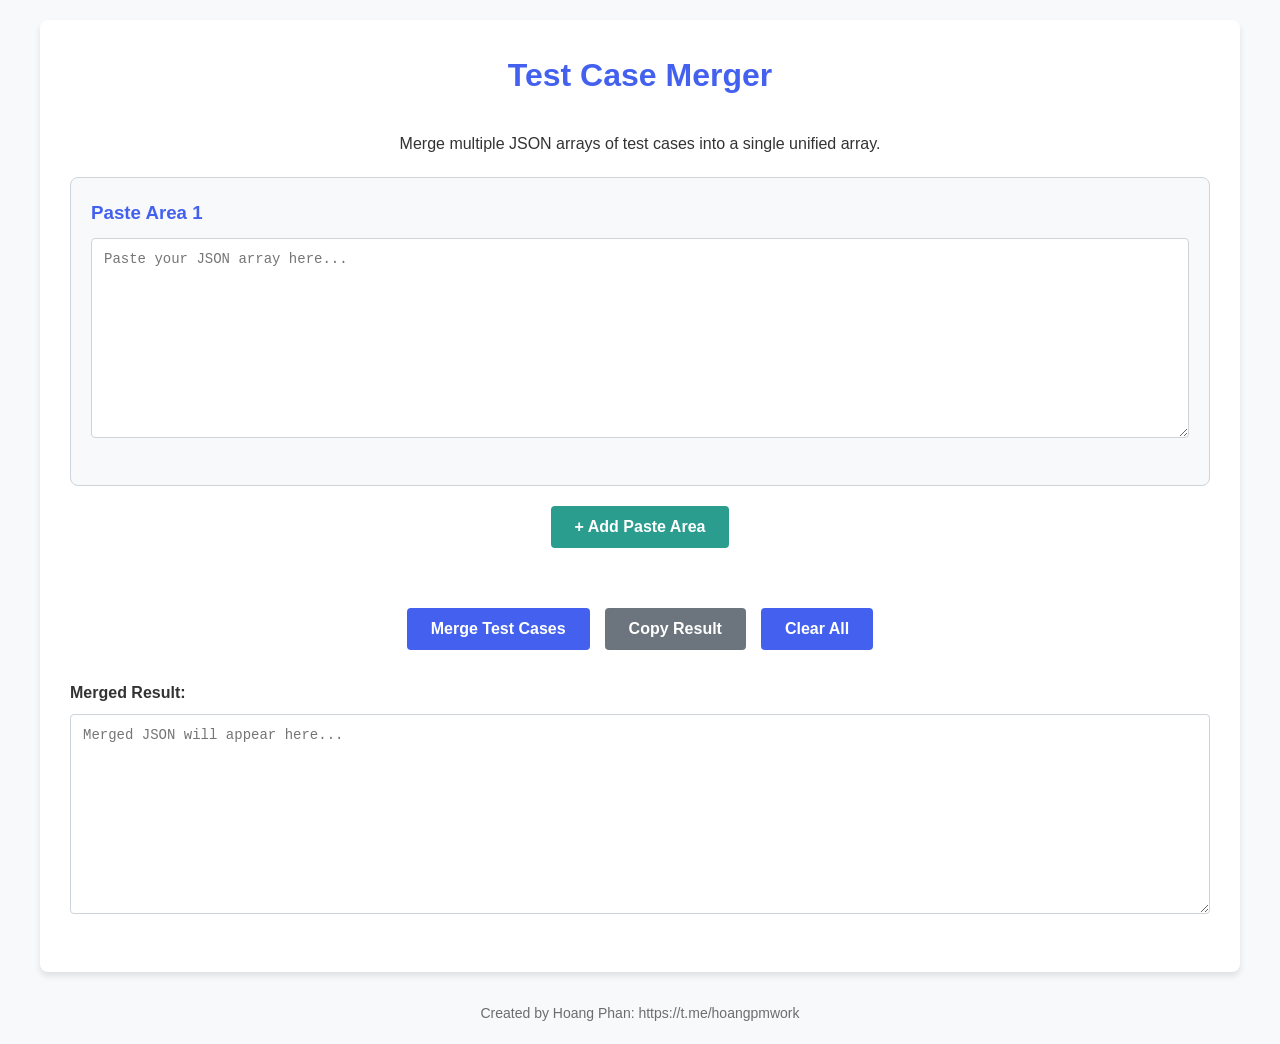
<file: merge-jsons.html>
<!DOCTYPE html>
<html lang="en">
<head>
    <meta charset="UTF-8">
    <meta name="viewport" content="width=device-width, initial-scale=1.0">
    <title>Test Case Merger</title>
    <style>
        :root {
            --primary-color: #4361ee;
            --secondary-color: #3f37c9;
            --text-color: #333;
            --bg-color: #f8f9fa;
            --error-color: #e63946;
            --success-color: #2a9d8f;
            --border-color: #ced4da;
        }

        * {
            box-sizing: border-box;
            margin: 0;
            padding: 0;
            font-family: 'Segoe UI', Tahoma, Geneva, Verdana, sans-serif;
        }

        body {
            background-color: var(--bg-color);
            color: var(--text-color);
            line-height: 1.6;
            padding: 20px;
        }

        .container {
            max-width: 1200px;
            margin: 0 auto;
            background-color: white;
            padding: 30px;
            border-radius: 8px;
            box-shadow: 0 4px 6px rgba(0, 0, 0, 0.1);
        }

        h1 {
            text-align: center;
            margin-bottom: 30px;
            color: var(--primary-color);
        }

        .intro {
            margin-bottom: 20px;
            text-align: center;
        }

        .form-control {
            margin-bottom: 20px;
        }

        label {
            display: block;
            margin-bottom: 8px;
            font-weight: 600;
        }

        textarea {
            width: 100%;
            min-height: 200px;
            padding: 12px;
            border: 1px solid var(--border-color);
            border-radius: 4px;
            font-family: Consolas, Monaco, 'Courier New', monospace;
            font-size: 14px;
            resize: vertical;
        }

        button {
            background-color: var(--primary-color);
            color: white;
            border: none;
            padding: 12px 24px;
            border-radius: 4px;
            cursor: pointer;
            font-size: 16px;
            font-weight: 600;
            transition: background-color 0.2s;
        }

        button:hover {
            background-color: var(--secondary-color);
        }

        button:disabled {
            background-color: var(--border-color);
            cursor: not-allowed;
        }

        .action-buttons {
            display: flex;
            justify-content: center;
            gap: 15px;
            margin-top: 20px;
            margin-bottom: 30px;
        }

        .result {
            margin-top: 30px;
        }

        .alert {
            padding: 12px;
            border-radius: 4px;
            margin-bottom: 15px;
        }

        .alert-error {
            background-color: rgba(230, 57, 70, 0.1);
            border: 1px solid var(--error-color);
            color: var(--error-color);
        }

        .alert-success {
            background-color: rgba(42, 157, 143, 0.1);
            border: 1px solid var(--success-color);
            color: var(--success-color);
        }

        #copyBtn {
            background-color: #6c757d;
        }

        #copyBtn:hover {
            background-color: #5a6268;
        }

        .paste-container {
            margin-bottom: 20px;
        }

        .paste-area {
            position: relative;
            margin-bottom: 20px;
            border: 1px solid var(--border-color);
            border-radius: 8px;
            padding: 20px;
            background-color: #f8f9fa;
        }

        .paste-area h3 {
            margin-bottom: 10px;
            color: var(--primary-color);
        }

        .response-area {
            margin-top: 30px;
        }

        #notification {
            position: fixed;
            top: 20px;
            right: 20px;
            padding: 15px 25px;
            background-color: var(--success-color);
            color: white;
            border-radius: 4px;
            box-shadow: 0 4px 8px rgba(0, 0, 0, 0.2);
            transition: opacity 0.3s, transform 0.3s;
            opacity: 0;
            transform: translateY(-10px);
            z-index: 1000;
        }

        #notification.show {
            opacity: 1;
            transform: translateY(0);
        }

        .remove-area {
            position: absolute;
            top: 15px;
            right: 15px;
            background-color: #e63946;
            color: white;
            border: none;
            width: 30px;
            height: 30px;
            border-radius: 50%;
            display: flex;
            align-items: center;
            justify-content: center;
            cursor: pointer;
            font-size: 16px;
            line-height: 1;
            padding: 0;
        }

        .remove-area:hover {
            background-color: #c1121f;
        }

        #addAreaBtn {
            margin-bottom: 30px;
            background-color: #2a9d8f;
        }

        #addAreaBtn:hover {
            background-color: #1e7168;
        }
        footer {
            text-align: center;
            margin-top: 30px;
            font-size: 14px;
            color: var(--secondary);
            opacity: 0.7;
        }
    </style>
</head>
<body>
    <div class="container">
        <h1>Test Case Merger</h1>
        <p class="intro">Merge multiple JSON arrays of test cases into a single unified array.</p>


        <div id="pasteContainer" class="paste-container">
            <!-- Paste areas will be added here dynamically -->
        </div>
        <div class="action-buttons">
            <button id="addAreaBtn">+ Add Paste Area</button>
        </div>


        <div class="action-buttons">
            <button id="mergeBtn">Merge Test Cases</button>
            <button id="copyBtn" disabled>Copy Result</button>
            <button id="clearBtn">Clear All</button>
        </div>

        <div class="response-area">
            <div id="alertArea"></div>
            <div class="form-control result">
                <label for="resultOutput">Merged Result:</label>
                <textarea id="resultOutput" readonly placeholder="Merged JSON will appear here..."></textarea>
            </div>
        </div>
    </div>

    <div id="notification">Copied to clipboard!</div>

    <script>
        document.addEventListener('DOMContentLoaded', function() {
            const pasteContainer = document.getElementById('pasteContainer');
            const resultOutput = document.getElementById('resultOutput');
            const mergeBtn = document.getElementById('mergeBtn');
            const copyBtn = document.getElementById('copyBtn');
            const clearBtn = document.getElementById('clearBtn');
            const addAreaBtn = document.getElementById('addAreaBtn');
            const alertArea = document.getElementById('alertArea');
            const notification = document.getElementById('notification');
            
            let areaCount = 0;

            // Add first paste area by default
            addPasteArea();

            mergeBtn.addEventListener('click', mergeJsonArrays);
            copyBtn.addEventListener('click', copyToClipboard);
            clearBtn.addEventListener('click', clearAllInputs);
            addAreaBtn.addEventListener('click', addPasteArea);

            function addPasteArea() {
                areaCount++;
                
                const pasteArea = document.createElement('div');
                pasteArea.className = 'paste-area';
                pasteArea.setAttribute('data-area-id', areaCount);
                
                const heading = document.createElement('h3');
                heading.textContent = `Paste Area ${areaCount}`;
                
                const formControl = document.createElement('div');
                formControl.className = 'form-control';
                
                const textarea = document.createElement('textarea');
                textarea.id = `jsonInput${areaCount}`;
                textarea.placeholder = `Paste your JSON array here...`;
                
                // Only add remove button if it's not the first area
                if (areaCount > 1) {
                    const removeBtn = document.createElement('button');
                    removeBtn.className = 'remove-area';
                    removeBtn.textContent = '×';
                    removeBtn.title = 'Remove this paste area';
                    removeBtn.addEventListener('click', function() {
                        pasteContainer.removeChild(pasteArea);
                    });
                    
                    pasteArea.appendChild(removeBtn);
                }
                
                formControl.appendChild(textarea);
                pasteArea.appendChild(heading);
                pasteArea.appendChild(formControl);
                
                pasteContainer.appendChild(pasteArea);
            }

            function mergeJsonArrays() {
                alertArea.innerHTML = '';

                let allTestCases = [];
                let hasError = false;

                // Function to parse and validate JSON input
                function parseInput(input, areaNumber) {
                    if (!input.trim()) return [];
                    
                    try {
                        const jsonData = JSON.parse(input);
                        if (!Array.isArray(jsonData)) {
                            throw new Error(`Input in Paste Area ${areaNumber} is not a valid JSON array.`);
                        }
                        return jsonData;
                    } catch (error) {
                        showAlert(`Error in Paste Area ${areaNumber}: ${error.message}`, 'error');
                        hasError = true;
                        return [];
                    }
                }

                // Get all textareas in the paste container
                const textareas = pasteContainer.querySelectorAll('textarea');
                
                if (textareas.length === 0) {
                    showAlert('No paste areas available. Please add at least one.', 'error');
                    return;
                }

                // Parse all inputs
                textareas.forEach(textarea => {
                    const areaId = textarea.id.replace('jsonInput', '');
                    const testCases = parseInput(textarea.value, areaId);
                    allTestCases = [...allTestCases, ...testCases];
                });

                if (hasError) return;

                if (allTestCases.length === 0) {
                    showAlert('No valid test cases found in any of the input areas.', 'error');
                    return;
                }

                // Format and display the result
                const formattedJson = JSON.stringify(allTestCases, null, 2);
                resultOutput.value = formattedJson;
                
                copyBtn.disabled = false;
                showAlert(`Successfully merged ${allTestCases.length} test cases.`, 'success');
            }

            function copyToClipboard() {
                resultOutput.select();
                document.execCommand('copy');
                
                // Show notification
                notification.classList.add('show');
                setTimeout(() => {
                    notification.classList.remove('show');
                }, 2000);
            }

            function clearAllInputs() {
                const textareas = document.querySelectorAll('textarea');
                textareas.forEach(textarea => {
                    textarea.value = '';
                });
                
                resultOutput.value = '';
                alertArea.innerHTML = '';
                copyBtn.disabled = true;

                // Remove all paste areas except the first one
                const pasteAreas = document.querySelectorAll('.paste-area');
                
                pasteAreas.forEach((area, index) => {
                    if (index > 0) { // Keep the first area
                        pasteContainer.removeChild(area);
                    }
                });

                // Reset area count
                areaCount = 1;
            }

            function showAlert(message, type) {
                const alertElement = document.createElement('div');
                alertElement.className = `alert alert-${type}`;
                alertElement.textContent = message;
                alertArea.appendChild(alertElement);
            }
        });
    </script>
</body>
<footer>
    <p>Created by Hoang Phan: https://t.me/hoangpmwork</p>
</footer>
</html>
</file>
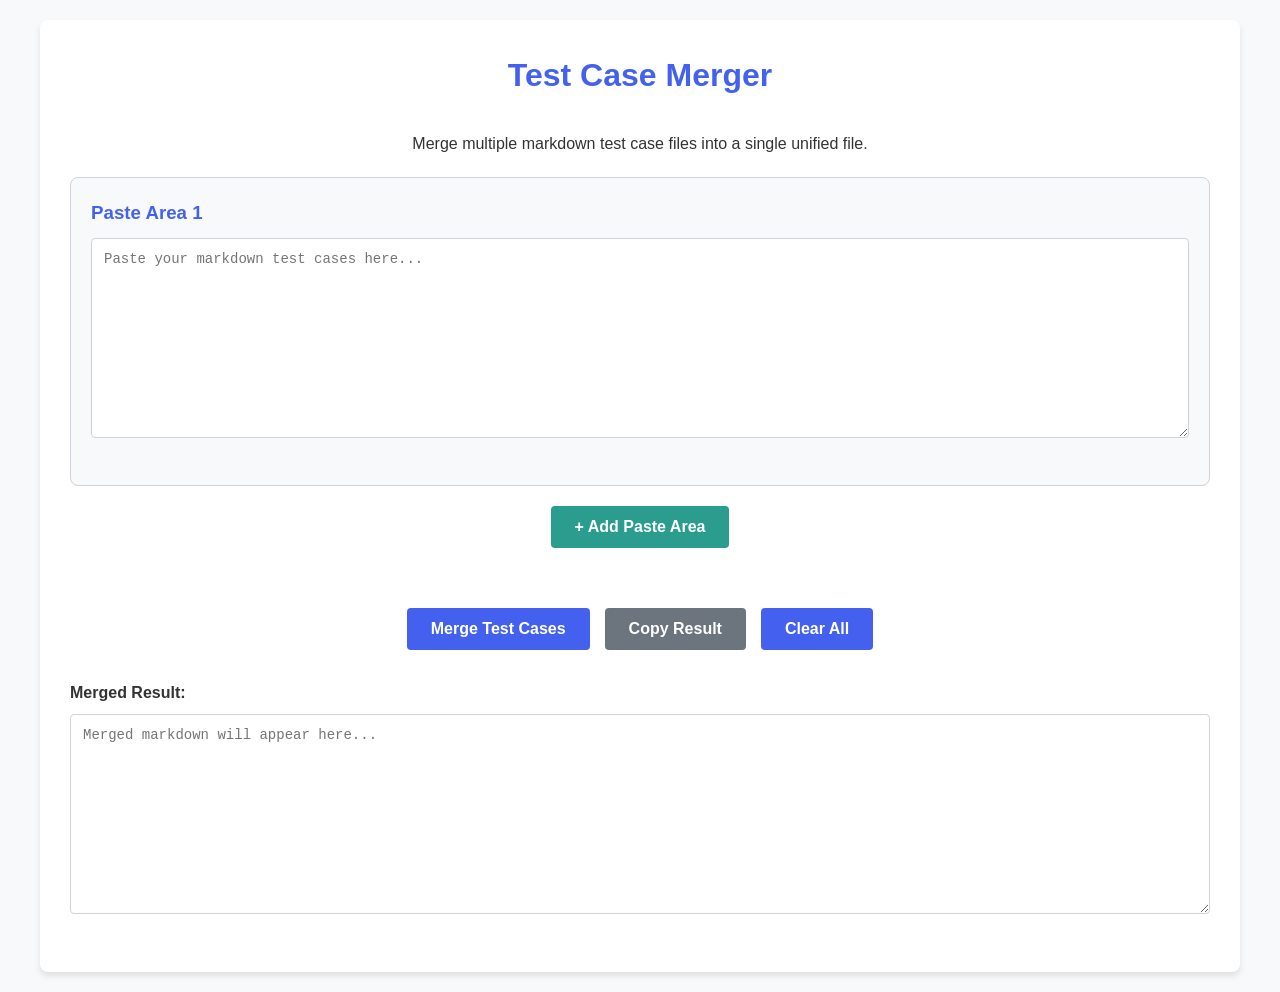
<file: merge_markdown.html>
<!DOCTYPE html>
<html lang="en">
<head>
    <meta charset="UTF-8">
    <meta name="viewport" content="width=device-width, initial-scale=1.0">
    <title>Test Case Merger</title>
    <style>
        :root {
            --primary-color: #4361ee;
            --secondary-color: #3f37c9;
            --text-color: #333;
            --bg-color: #f8f9fa;
            --error-color: #e63946;
            --success-color: #2a9d8f;
            --border-color: #ced4da;
        }

        * {
            box-sizing: border-box;
            margin: 0;
            padding: 0;
            font-family: 'Segoe UI', Tahoma, Geneva, Verdana, sans-serif;
        }

        body {
            background-color: var(--bg-color);
            color: var(--text-color);
            line-height: 1.6;
            padding: 20px;
        }

        .container {
            max-width: 1200px;
            margin: 0 auto;
            background-color: white;
            padding: 30px;
            border-radius: 8px;
            box-shadow: 0 4px 6px rgba(0, 0, 0, 0.1);
        }

        h1 {
            text-align: center;
            margin-bottom: 30px;
            color: var(--primary-color);
        }

        .intro {
            margin-bottom: 20px;
            text-align: center;
        }

        .form-control {
            margin-bottom: 20px;
        }

        label {
            display: block;
            margin-bottom: 8px;
            font-weight: 600;
        }

        textarea {
            width: 100%;
            min-height: 200px;
            padding: 12px;
            border: 1px solid var(--border-color);
            border-radius: 4px;
            font-family: Consolas, Monaco, 'Courier New', monospace;
            font-size: 14px;
            resize: vertical;
        }

        button {
            background-color: var(--primary-color);
            color: white;
            border: none;
            padding: 12px 24px;
            border-radius: 4px;
            cursor: pointer;
            font-size: 16px;
            font-weight: 600;
            transition: background-color 0.2s;
        }

        button:hover {
            background-color: var(--secondary-color);
        }

        button:disabled {
            background-color: var(--border-color);
            cursor: not-allowed;
        }

        .action-buttons {
            display: flex;
            justify-content: center;
            gap: 15px;
            margin-top: 20px;
            margin-bottom: 30px;
        }

        .result {
            margin-top: 30px;
        }

        .alert {
            padding: 12px;
            border-radius: 4px;
            margin-bottom: 15px;
        }

        .alert-error {
            background-color: rgba(230, 57, 70, 0.1);
            border: 1px solid var(--error-color);
            color: var(--error-color);
        }

        .alert-success {
            background-color: rgba(42, 157, 143, 0.1);
            border: 1px solid var(--success-color);
            color: var(--success-color);
        }

        #copyBtn {
            background-color: #6c757d;
        }

        #copyBtn:hover {
            background-color: #5a6268;
        }

        .paste-container {
            margin-bottom: 20px;
        }

        .paste-area {
            position: relative;
            margin-bottom: 20px;
            border: 1px solid var(--border-color);
            border-radius: 8px;
            padding: 20px;
            background-color: #f8f9fa;
        }

        .paste-area h3 {
            margin-bottom: 10px;
            color: var(--primary-color);
        }

        .response-area {
            margin-top: 30px;
        }

        #notification {
            position: fixed;
            top: 20px;
            right: 20px;
            padding: 15px 25px;
            background-color: var(--success-color);
            color: white;
            border-radius: 4px;
            box-shadow: 0 4px 8px rgba(0, 0, 0, 0.2);
            transition: opacity 0.3s, transform 0.3s;
            opacity: 0;
            transform: translateY(-10px);
            z-index: 1000;
        }

        #notification.show {
            opacity: 1;
            transform: translateY(0);
        }

        .remove-area {
            position: absolute;
            top: 15px;
            right: 15px;
            background-color: #e63946;
            color: white;
            border: none;
            width: 30px;
            height: 30px;
            border-radius: 50%;
            display: flex;
            align-items: center;
            justify-content: center;
            cursor: pointer;
            font-size: 16px;
            line-height: 1;
            padding: 0;
        }

        .remove-area:hover {
            background-color: #c1121f;
        }

        #addAreaBtn {
            margin-bottom: 30px;
            background-color: #2a9d8f;
        }

        #addAreaBtn:hover {
            background-color: #1e7168;
        }

        .markdown-preview {
            margin-top: 20px;
            padding: 15px;
            border: 1px solid var(--border-color);
            border-radius: 4px;
            background-color: #f8f9fa;
        }

        .markdown-preview h2 {
            margin-bottom: 15px;
            color: var(--primary-color);
        }

        .markdown-preview pre {
            white-space: pre-wrap;
            word-wrap: break-word;
        }
    </style>
</head>
<body>
    <div class="container">
        <h1>Test Case Merger</h1>
        <p class="intro">Merge multiple markdown test case files into a single unified file.</p>

        <div id="pasteContainer" class="paste-container">
            <!-- Paste areas will be added here dynamically -->
        </div>
        <div class="action-buttons">
            <button id="addAreaBtn">+ Add Paste Area</button>
        </div>

        <div class="action-buttons">
            <button id="mergeBtn">Merge Test Cases</button>
            <button id="copyBtn" disabled>Copy Result</button>
            <button id="clearBtn">Clear All</button>
        </div>

        <div class="response-area">
            <div id="alertArea"></div>
            <div class="form-control result">
                <label for="resultOutput">Merged Result:</label>
                <textarea id="resultOutput" readonly placeholder="Merged markdown will appear here..."></textarea>
            </div>
        </div>
    </div>

    <div id="notification">Copied to clipboard!</div>

    <script>
        document.addEventListener('DOMContentLoaded', function() {
            const pasteContainer = document.getElementById('pasteContainer');
            const resultOutput = document.getElementById('resultOutput');
            const mergeBtn = document.getElementById('mergeBtn');
            const copyBtn = document.getElementById('copyBtn');
            const clearBtn = document.getElementById('clearBtn');
            const addAreaBtn = document.getElementById('addAreaBtn');
            const alertArea = document.getElementById('alertArea');
            const notification = document.getElementById('notification');
            
            let areaCount = 0;

            // Add first paste area by default
            addPasteArea();

            mergeBtn.addEventListener('click', mergeMarkdown);
            copyBtn.addEventListener('click', copyToClipboard);
            clearBtn.addEventListener('click', clearAllInputs);
            addAreaBtn.addEventListener('click', addPasteArea);

            function addPasteArea() {
                areaCount++;
                
                const pasteArea = document.createElement('div');
                pasteArea.className = 'paste-area';
                pasteArea.setAttribute('data-area-id', areaCount);
                
                const heading = document.createElement('h3');
                heading.textContent = `Paste Area ${areaCount}`;
                
                const formControl = document.createElement('div');
                formControl.className = 'form-control';
                
                const textarea = document.createElement('textarea');
                textarea.id = `markdownInput${areaCount}`;
                textarea.placeholder = `Paste your markdown test cases here...`;
                
                // Only add remove button if it's not the first area
                if (areaCount > 1) {
                    const removeBtn = document.createElement('button');
                    removeBtn.className = 'remove-area';
                    removeBtn.textContent = '×';
                    removeBtn.title = 'Remove this paste area';
                    removeBtn.addEventListener('click', function() {
                        pasteContainer.removeChild(pasteArea);
                    });
                    
                    pasteArea.appendChild(removeBtn);
                }
                
                formControl.appendChild(textarea);
                pasteArea.appendChild(heading);
                pasteArea.appendChild(formControl);
                
                pasteContainer.appendChild(pasteArea);
            }

            function mergeMarkdown() {
                alertArea.innerHTML = '';

                let allTestCases = [];
                let hasError = false;

                // Get all textareas in the paste container
                const textareas = pasteContainer.querySelectorAll('textarea');
                
                if (textareas.length === 0) {
                    showAlert('No paste areas available. Please add at least one.', 'error');
                    return;
                }

                // Process each markdown input
                textareas.forEach(textarea => {
                    const content = textarea.value.trim();
                    if (!content) return;

                    // Split content into individual test cases
                    const testCases = content.split('---').map(tc => tc.trim()).filter(tc => tc);
                    allTestCases = [...allTestCases, ...testCases];
                });

                if (allTestCases.length === 0) {
                    showAlert('No valid test cases found in any of the input areas.', 'error');
                    return;
                }

                // Sort test cases by ID
                allTestCases.sort((a, b) => {
                    const idA = a.match(/## ID: (.*?)\n/)?.[1] || '';
                    const idB = b.match(/## ID: (.*?)\n/)?.[1] || '';
                    return idA.localeCompare(idB);
                });

                // Join test cases with separators
                const mergedContent = allTestCases.join('\n\n---\n\n');

                // Format and display the result
                resultOutput.value = mergedContent;
                
                copyBtn.disabled = false;
                showAlert(`Successfully merged ${allTestCases.length} test cases.`, 'success');
            }

            function copyToClipboard() {
                resultOutput.select();
                document.execCommand('copy');
                
                // Show notification
                notification.classList.add('show');
                setTimeout(() => {
                    notification.classList.remove('show');
                }, 2000);
            }

            function clearAllInputs() {
                const textareas = document.querySelectorAll('textarea');
                textareas.forEach(textarea => {
                    textarea.value = '';
                });
                
                resultOutput.value = '';
                alertArea.innerHTML = '';
                copyBtn.disabled = true;

                // Remove all paste areas except the first one
                const pasteAreas = document.querySelectorAll('.paste-area');
                
                pasteAreas.forEach((area, index) => {
                    if (index > 0) { // Keep the first area
                        pasteContainer.removeChild(area);
                    }
                });

                // Reset area count
                areaCount = 1;
            }

            function showAlert(message, type) {
                const alertElement = document.createElement('div');
                alertElement.className = `alert alert-${type}`;
                alertElement.textContent = message;
                alertArea.appendChild(alertElement);
            }
        });
    </script>
</body>
</html>
</file>
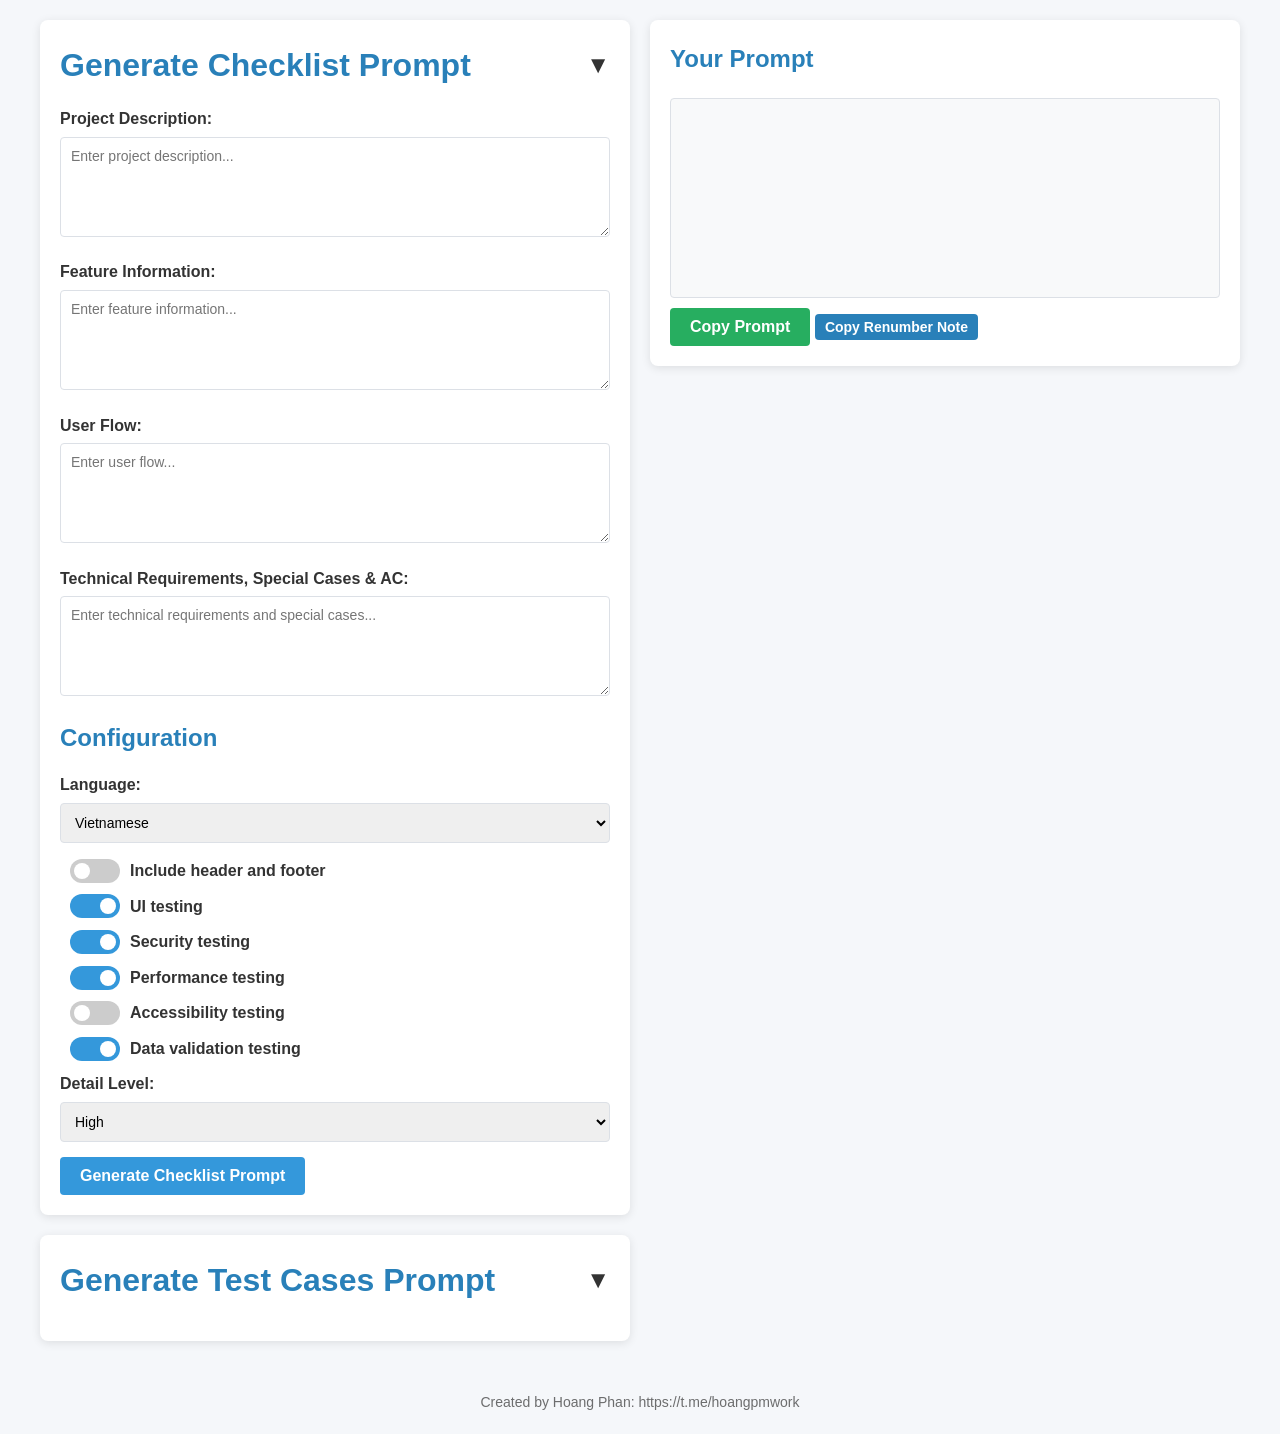
<file: tc-prompt-v2.html>
<!DOCTYPE html>
<html lang="en">
<head>
    <meta charset="UTF-8">
    <meta name="viewport" content="width=device-width, initial-scale=1.0">
    <title>Create QA/QC Prompt</title>
    <style>
        :root {
            --primary-color: #3498db;
            --secondary-color: #2980b9;
            --background-color: #f5f7fa;
            --card-color: #ffffff;
            --text-color: #333333;
            --border-color: #dce0e6;
        }

        * {
            box-sizing: border-box;
            margin: 0;
            padding: 0;
            font-family: 'Segoe UI', Tahoma, Geneva, Verdana, sans-serif;
        }

        body {
            background-color: var(--background-color);
            color: var(--text-color);
            line-height: 1.6;
            padding: 20px;
        }

        .container {
            max-width: 1200px;
            margin: 0 auto;
            display: grid;
            grid-template-columns: 1fr 1fr;
            gap: 20px;
        }

        @media (max-width: 768px) {
            .container {
                grid-template-columns: 1fr;
            }
        }

        .card {
            background-color: var(--card-color);
            border-radius: 8px;
            box-shadow: 0 2px 10px rgba(0, 0, 0, 0.1);
            padding: 20px;
            margin-bottom: 20px;
        }

        .card-header {
            display: flex;
            justify-content: space-between;
            align-items: center;
            cursor: pointer;
            margin-bottom: 15px;
        }

        .card-header h1 {
            margin: 0;
        }

        .expand-icon {
            font-size: 24px;
            transition: transform 0.3s;
        }

        .expand-icon.collapsed {
            transform: rotate(-90deg);
        }

        .card-content {
            display: block;
            transition: max-height 0.3s ease-out;
            overflow: hidden;
        }

        .card-content.collapsed {
            display: none;
        }

        h1, h2 {
            color: var(--secondary-color);
            margin-bottom: 15px;
        }

        .form-group {
            margin-bottom: 15px;
        }

        label {
            display: block;
            margin-bottom: 5px;
            font-weight: 600;
        }

        input[type="text"],
        textarea,
        select {
            width: 100%;
            padding: 10px;
            border: 1px solid var(--border-color);
            border-radius: 4px;
            font-size: 14px;
            transition: border-color 0.3s;
        }

        textarea {
            min-height: 100px;
            resize: vertical;
        }

        input[type="text"]:focus,
        textarea:focus,
        select:focus {
            outline: none;
            border-color: var(--primary-color);
            box-shadow: 0 0 0 2px rgba(52, 152, 219, 0.2);
        }

        .toggle-container {
            display: flex;
            align-items: center;
            margin-bottom: 10px;
        }

        .toggle-container label {
            margin: 0 0 0 10px;
            cursor: pointer;
        }

        .toggle {
            position: relative;
            display: inline-block;
            width: 50px;
            height: 24px;
        }

        .toggle input {
            opacity: 0;
            width: 0;
            height: 0;
        }

        .slider {
            position: absolute;
            cursor: pointer;
            top: 0;
            left: 0;
            right: 0;
            bottom: 0;
            background-color: #ccc;
            transition: .4s;
            border-radius: 24px;
        }

        .slider:before {
            position: absolute;
            content: "";
            height: 16px;
            width: 16px;
            left: 4px;
            bottom: 4px;
            background-color: white;
            transition: .4s;
            border-radius: 50%;
        }

        input:checked + .slider {
            background-color: var(--primary-color);
        }

        input:checked + .slider:before {
            transform: translateX(26px);
        }

        .btn {
            display: inline-block;
            background-color: var(--primary-color);
            color: white;
            border: none;
            padding: 10px 20px;
            border-radius: 4px;
            cursor: pointer;
            font-size: 16px;
            font-weight: 600;
            transition: background-color 0.3s;
        }

        .btn:hover {
            background-color: var(--secondary-color);
        }

        .btn-copy {
            margin-top: 10px;
            background-color: #27ae60;
        }

        .btn-copy:hover {
            background-color: #219653;
        }

        .output {
            background-color: #f8f9fa;
            border: 1px solid var(--border-color);
            border-radius: 4px;
            padding: 15px;
            margin-top: 20px;
            white-space: pre-wrap;
            font-family: monospace;
            min-height: 200px;
            max-height: 400px;
            overflow-y: auto;
        }

        .success-message {
            display: none;
            background-color: #d4edda;
            color: #155724;
            padding: 10px;
            border-radius: 4px;
            margin-top: 10px;
            text-align: center;
        }

        .radio-group {
            display: flex;
            gap: 15px;
            margin-bottom: 15px;
        }

        .radio-option {
            display: flex;
            align-items: center;
        }

        .radio-option input {
            margin-right: 5px;
        }
        footer {
            text-align: center;
            margin-top: 30px;
            font-size: 14px;
            color: var(--secondary);
            opacity: 0.7;
            display: flex;
            justify-content: center;
            align-items: center;
            gap: 20px;
        }

        .btn-footer {
            font-size: 14px;
            padding: 5px 10px;
            background-color: var(--secondary-color);
        }
    </style>
</head>
<body>
    <div class="container">
        <div class="left-column">
            <div class="card">
                <div class="card-header" onclick="toggleSection('promptForm')">
                    <h1>Generate Checklist Prompt</h1>
                    <span class="expand-icon">▼</span>
                </div>
                <div id="promptForm" class="card-content">
                    <form id="promptForm">
                        <div class="form-group">
                            <label for="projectDescription">Project Description:</label>
                            <textarea id="projectDescription" placeholder="Enter project description..."></textarea>
                        </div>
                        
                        <div class="form-group">
                            <label for="featureInfo">Feature Information:</label>
                            <textarea id="featureInfo" placeholder="Enter feature information..."></textarea>
                        </div>
                        
                        <div class="form-group">
                            <label for="userFlow">User Flow:</label>
                            <textarea id="userFlow" placeholder="Enter user flow..."></textarea>
                        </div>
                        
                        <div class="form-group">
                            <label for="technicalRequirements">Technical Requirements, Special Cases & AC:</label>
                            <textarea id="technicalRequirements" placeholder="Enter technical requirements and special cases..."></textarea>
                        </div>
                        
                        <h2>Configuration</h2>
                        
                        <div class="form-group">
                            <label for="language">Language:</label>
                            <select id="language">
                                <option value="vi" selected>Vietnamese</option>
                                <option value="en">English</option>
                            </select>
                        </div>
                        
                        <div class="toggle-container">
                            <label class="toggle">
                                <input type="checkbox" id="includeHeader">
                                <span class="slider"></span>
                            </label>
                            <label for="includeHeader">Include header and footer</label>
                        </div>
                        
                        <div class="toggle-container">
                            <label class="toggle">
                                <input type="checkbox" id="uiTesting" checked>
                                <span class="slider"></span>
                            </label>
                            <label for="uiTesting">UI testing</label>
                        </div>
                        
                        <div class="toggle-container">
                            <label class="toggle">
                                <input type="checkbox" id="securityTesting" checked>
                                <span class="slider"></span>
                            </label>
                            <label for="securityTesting">Security testing</label>
                        </div>
                        
                        <div class="toggle-container">
                            <label class="toggle">
                                <input type="checkbox" id="performanceTesting" checked>
                                <span class="slider"></span>
                            </label>
                            <label for="performanceTesting">Performance testing</label>
                        </div>
                        
                        <div class="toggle-container">
                            <label class="toggle">
                                <input type="checkbox" id="accessibilityTesting">
                                <span class="slider"></span>
                            </label>
                            <label for="accessibilityTesting">Accessibility testing</label>
                        </div>
                        
                        <div class="toggle-container">
                            <label class="toggle">
                                <input type="checkbox" id="dataValidation" checked>
                                <span class="slider"></span>
                            </label>
                            <label for="dataValidation">Data validation testing</label>
                        </div>
                        
                        <div class="form-group">
                            <label for="detailLevel">Detail Level:</label>
                            <select id="detailLevel">
                                <option value="high">High</option>
                                <option value="medium">Medium</option>
                                <option value="low">Low</option>
                            </select>
                        </div>
                        
                        <button type="button" class="btn" id="generateBtn">Generate Checklist Prompt</button>
                    </form>
                </div>
            </div>

            <div class="card">
                <div class="card-header" onclick="toggleSection('testcaseForm')">
                    <h1>Generate Test Cases Prompt</h1>
                    <span class="expand-icon">▼</span>
                </div>
                <div id="testcaseForm" class="card-content collapsed">
                    <form id="testcaseForm">
                        <div class="form-group">
                            <label for="testData">Test Data Example:</label>
                            <textarea id="testData" placeholder="Enter test data examples..."></textarea>
                        </div>
                        
                        <div class="form-group">
                            <label for="testcaseLanguage">Language:</label>
                            <select id="testcaseLanguage">
                                <option value="en">English</option>
                                <option value="vi">Vietnamese</option>
                            </select>
                        </div>
                        
                        <div class="form-group">
                            <label for="testStepDetail">Test Steps Detail Level:</label>
                            <select id="testStepDetail">
                                <option value="high">High (Very detailed steps with specific actions)</option>
                                <option value="medium">Medium (Standard steps with clear actions)</option>
                                <option value="low" selected>Low (Basic steps with main actions)</option>
                            </select>
                        </div>
                        
                        <button type="button" class="btn" id="generateTestcaseBtn">Generate Test Cases Prompt</button>
                    </form>
                </div>
            </div>
        </div>
        
        <div class="right-column">
            <div class="card">
                <h2>Your Prompt</h2>
                <div class="output" id="promptOutput"></div>
                <button type="button" class="btn btn-copy" id="copyBtn">Copy Prompt</button>
                <div class="success-message" id="copySuccess">Prompt copied to clipboard!</div>
                <button type="button" class="btn btn-footer" id="copyRenumberBtn">Copy Renumber Note</button>
                <div class="success-message" id="copyRenumberSuccess">Note copied to clipboard!</div>
            </div>
        </div>
    </div>

    <script>
        function toggleSection(sectionId) {
            const content = document.getElementById(sectionId);
            const header = content.previousElementSibling;
            const icon = header.querySelector('.expand-icon');
            
            content.classList.toggle('collapsed');
            icon.classList.toggle('collapsed');
        }

        document.addEventListener('DOMContentLoaded', function() {
            const generateBtn = document.getElementById('generateBtn');
            const generateTestcaseBtn = document.getElementById('generateTestcaseBtn');
            const copyBtn = document.getElementById('copyBtn');
            const copyRenumberBtn = document.getElementById('copyRenumberBtn');
            const promptOutput = document.getElementById('promptOutput');
            const copySuccess = document.getElementById('copySuccess');
            const copyRenumberSuccess = document.getElementById('copyRenumberSuccess');
            
            generateBtn.addEventListener('click', generatePrompt);
            generateTestcaseBtn.addEventListener('click', generateTestcasePrompt);
            copyBtn.addEventListener('click', copyPrompt);
            copyRenumberBtn.addEventListener('click', copyRenumberNote);
            
            function generateTestcasePrompt() {
                const testData = document.getElementById('testData').value;
                const testcaseLanguage = document.getElementById('testcaseLanguage').value;
                const testStepDetail = document.getElementById('testStepDetail').value;
                
                const structure = `**STT:** [001, 002, ...]
**Checklist:** [Checklist Item] 
**Category:** [Category Name]  
**Sub-Category:** [Sub-Category]  
**Priority:** [Priority Number 1-4] 
**Auto:** [Yes/No] 
**Title:** [Title of testcase]  
**Description:** [Description of testcase]

**Step:** [Step No] 
**Action:** [Details of test step]  
**Expected:** [Expected result of step]  
**Test Data:** [Test data or N/A if not applicable]

**Step:** [Step No] 
**Action:** [Details of test step]  
**Expected:** [Expected result of step]  
**Test Data:** [Test data or N/A if not applicable]

[Add additional steps as needed following the same format]

---`;
                
                let prompt = `Generate test cases from the checklist, using the following format:

${structure}
${testData ? `\nTest Data Examples:\n${testData}` : ''}

Requirements:
- Generate 20 test cases for each time.
- Write test cases content, Category and Subcategory in ${testcaseLanguage === 'vi' ? 'Vietnamese' : 'English'}
- Write "Checklist" content in their language when send to you
- Each test case should have a unique STT followed by sequential numbers
- Test steps should be ${testStepDetail === 'high' ? 'very detailed with specific actions and inputs' : 
  testStepDetail === 'medium' ? 'clear and standard with main actions' : 
  'basic with essential actions only'}
- Include relevant test data from the examples provided
- Expected results should be clear and verifiable
- Each test case should focus on testing one specific aspect or scenario
- IMPORTANT: When generating testcases, follow exactly the lastest checklist to map between checklist and testcases
- Nhớ rằng, bám sát vào checklist gần nhất, không thêm, bớt case nào.`;

                promptOutput.textContent = prompt;
            }

            function generatePrompt() {
                const projectDescription = document.getElementById('projectDescription').value;
                const featureInfo = document.getElementById('featureInfo').value;
                const userFlow = document.getElementById('userFlow').value;
                const technicalRequirements = document.getElementById('technicalRequirements').value;
                const language = document.getElementById('language').value;
                const includeHeader = document.getElementById('includeHeader').checked;
                const uiTesting = document.getElementById('uiTesting').checked;
                const securityTesting = document.getElementById('securityTesting').checked;
                const performanceTesting = document.getElementById('performanceTesting').checked;
                const accessibilityTesting = document.getElementById('accessibilityTesting').checked;
                const dataValidation = document.getElementById('dataValidation').checked;
                const detailLevel = document.getElementById('detailLevel').value;
                
                let prompt = `You are an expert QA/QC professional in software testing. Your task is to analyze user requirements and create structured test checklists or test cases.

Based on the available information, you will:
1. Analyze the feature details provided by the user
2. Identify necessary test cases, paying special attention to project-specific characteristics
3. Organize the checklist according to user flow from start to finish
4. Create a clear hierarchical structure
5. Within each flow step, arrange test cases by priority (happy paths first, error cases after)
6. Organize the checklist following the sequential flow of user actions
7. Group related test cases into broader categories (e.g., by functional area or UI region) to avoid excessive detail or redundancy. For example:
   - Instead of listing separate checks for every individual UI element (logo, status, button, etc.) in a single region, create a single test case for verifying the correct display of all these elements within that region.
   - Ensure that test cases cover the overall functionality and UI of a specific area, while avoiding unnecessary fragmentation.
8. Combine test cases within a single user action flow to avoid redundancy. For example:
   - Instead of creating separate items like "Verify button is clickable" and "Verify confirmation popup appears after clicking the button," combine them into one checklist item such as "Verify that clicking the 'Disconnect account' button triggers the confirmation popup and the button is functional.

${projectDescription ? `## Project description:\n${projectDescription}\n` : ''}
${featureInfo ? `## Feature information:\n${featureInfo}\n` : ''}
${userFlow ? `# User Flow:\n${userFlow}\n` : ''}
${technicalRequirements ? `# Technical Requirements & Special Cases:\n${technicalRequirements}\n` : ''}`;

                prompt += `
${language === 'vi' ? '- Create the checklist in Vietnamese' : '- Create the checklist in English'}
${uiTesting ? '- Include checks for UI elements, layout, responsiveness, and visual aspects' : ''}
${securityTesting ? '- Include checks for authentication, authorization, input validation, and other security concerns' : ''}
${performanceTesting ? '- Include checks for response times, loading behavior, and system performance under various conditions' : ''}
${accessibilityTesting ? '- Include checks for keyboard navigation, color contrast, and other accessibility standards' : ''}
${dataValidation ? '- Include checks for input field validation, boundary testing, and data integrity' : ''}
${detailLevel === 'high' ? '- Create a comprehensive checklist with extensive test cases covering edge cases and rare scenarios' : 
  detailLevel === 'medium' ? '- Create a standard checklist with common test cases' : 
  '- Create a minimal checklist with only essential test cases'}
${!includeHeader ? 'IMPORTANCE: Do not include header and footer of application checklists\n' : 'IMPORTANCE: Include header and footer of application checklists\n'}

Your response MUST be on regular text format (no coding block), no explanatory text and follow:
- No explanation text or title, just only checklist items
- Categories should be numbered sequentially (1, 2, 3, etc.)
- Subcategories within each category should be numbered using decimal notation (e.g., 1.1, 1.2, 2.1, 2.2, etc.) where the first number corresponds to the parent category
- Format each check item as: "[[priority]] [[Yes/No]] [number]. [check item]"
- Individual checklist items should be numbered sequentially across all categories and subcategories (1, 2, 3, 4, etc.) regardless of which subcategory they belong to
- The numbering of checklist items should continue uninterrupted throughout the entire list
- Priority levels:
     [1] - Critical: Must be tested first; directly affects core functionality, security, or system stability
     [2] - High: Important but not critical; affects user experience or primary workflows
     [3] - Medium: Should be tested when possible; affects secondary functionality or edge cases
     [4] - Low: Nice to have; cosmetic issues or rare scenarios with minimal impact
- Add “Yes” or “No” right after the [priority] of each checklist item to indicate whether it can be automated using Playwright or similar tools. Use the following criteria to decide:
  - **Yes**: The test case can be fully automated using Playwright or similar UI-based automation tools. Examples include:
      - Verifying UI elements' visibility, interactivity
      - Validating input field behaviors, such as boundary checks or invalid data handling
      - Testing response times or loading behavior with predefined thresholds
      - Checking navigation flows, button clicks, and form submissions
  - **No**: The test case cannot be automated using Playwright or similar tools. Examples include:
      - Verifying subjective visual aspects, such as animation smoothness or UI alignment/layout
      - Testing system-level performance (e.g., CPU, RAM usage) that requires specialized tools
      - User experience tests requiring human judgment, such as accessibility heuristics or color contrast perception
- Do not translate button names, label, fields and specialized terms; keep them in the original language.

#1. Category A
  ##1.1. Subcategory A1
      [1] [Yes] 1. First check item
      [4] [No] 2. Second check item
  ##1.2. Subcategory A2
      [1] [Yes] 3. Third check item
#2. Category B
  ##2.1. Subcategory B1
      [2] [No] 4. Fourth check item`;

                promptOutput.textContent = prompt;
            }
            
            function copyPrompt() {
                const promptText = promptOutput.textContent;
                navigator.clipboard.writeText(promptText).then(function() {
                    copySuccess.style.display = 'block';
                    setTimeout(function() {
                        copySuccess.style.display = 'none';
                    }, 3000);
                });
            }

            function copyRenumberNote() {
                const note = "When regenerating the checklist, the numbers/items always renumber according to the new order.";
                navigator.clipboard.writeText(note).then(function() {
                    copyRenumberSuccess.style.display = 'block';
                    setTimeout(function() {
                        copyRenumberSuccess.style.display = 'none';
                    }, 3000);
                });
            }
        });
    </script>
</body>
<footer>
    <p>Created by Hoang Phan: https://t.me/hoangpmwork</p>
</footer>
</html>
</file>
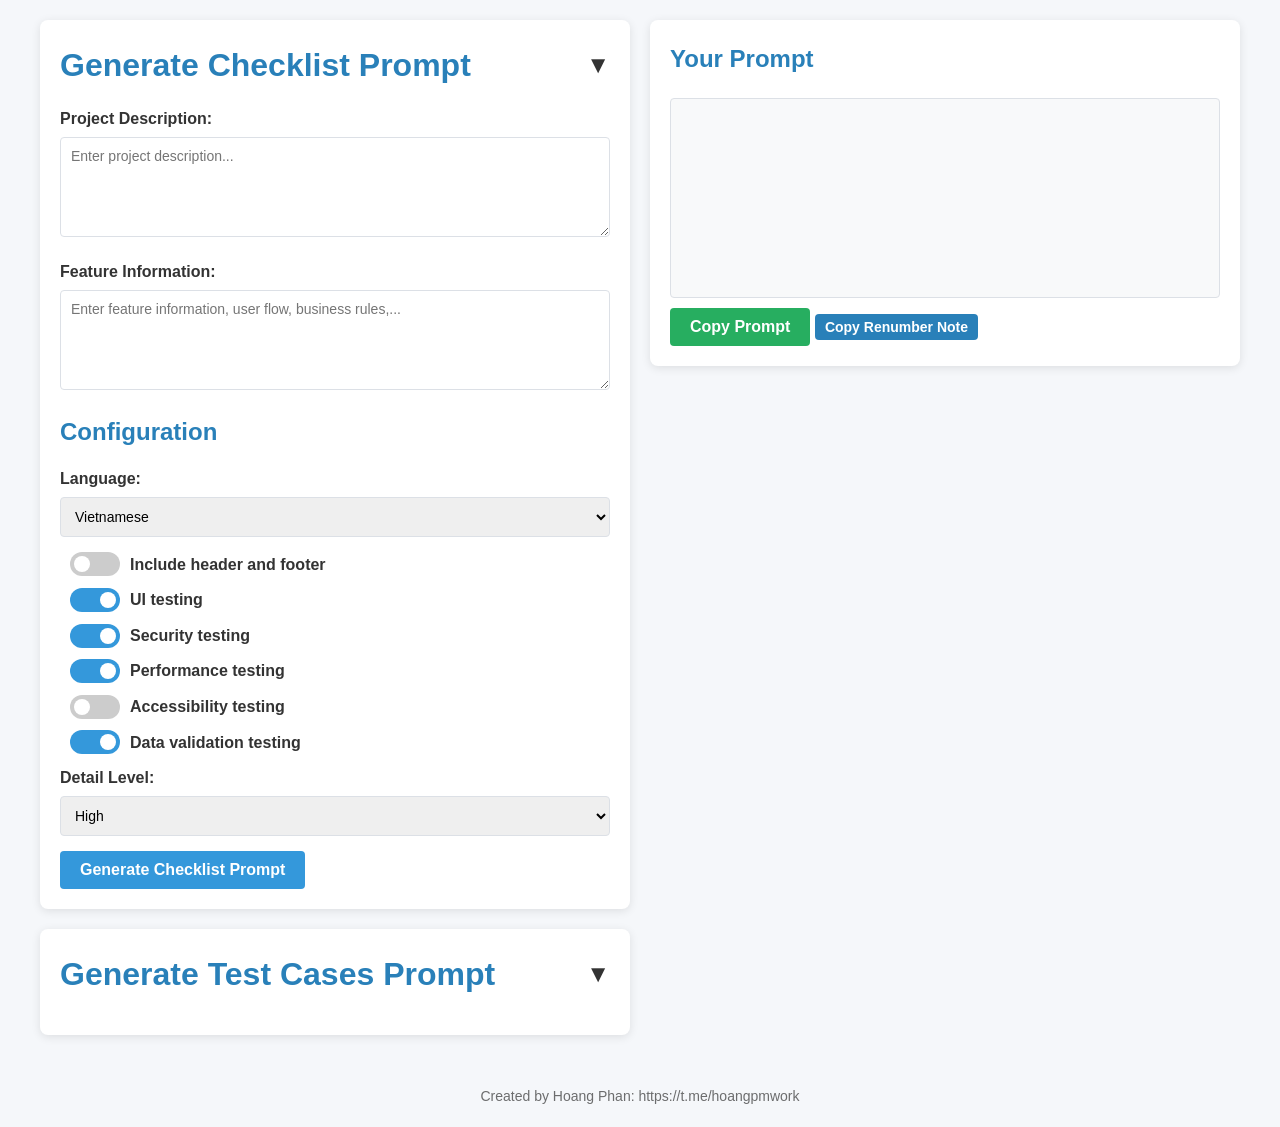
<file: tc-prompt-v3.html>
<!DOCTYPE html>
<html lang="en">
<head>
    <meta charset="UTF-8">
    <meta name="viewport" content="width=device-width, initial-scale=1.0">
    <title>Create QA/QC Prompt</title>
    <style>
        :root {
            --primary-color: #3498db;
            --secondary-color: #2980b9;
            --background-color: #f5f7fa;
            --card-color: #ffffff;
            --text-color: #333333;
            --border-color: #dce0e6;
        }

        * {
            box-sizing: border-box;
            margin: 0;
            padding: 0;
            font-family: 'Segoe UI', Tahoma, Geneva, Verdana, sans-serif;
        }

        body {
            background-color: var(--background-color);
            color: var(--text-color);
            line-height: 1.6;
            padding: 20px;
        }

        .container {
            max-width: 1200px;
            margin: 0 auto;
            display: grid;
            grid-template-columns: 1fr 1fr;
            gap: 20px;
        }

        @media (max-width: 768px) {
            .container {
                grid-template-columns: 1fr;
            }
        }

        .card {
            background-color: var(--card-color);
            border-radius: 8px;
            box-shadow: 0 2px 10px rgba(0, 0, 0, 0.1);
            padding: 20px;
            margin-bottom: 20px;
        }

        .card-header {
            display: flex;
            justify-content: space-between;
            align-items: center;
            cursor: pointer;
            margin-bottom: 15px;
        }

        .card-header h1 {
            margin: 0;
        }

        .expand-icon {
            font-size: 24px;
            transition: transform 0.3s;
        }

        .expand-icon.collapsed {
            transform: rotate(-90deg);
        }

        .card-content {
            display: block;
            transition: max-height 0.3s ease-out;
            overflow: hidden;
        }

        .card-content.collapsed {
            display: none;
        }

        h1, h2 {
            color: var(--secondary-color);
            margin-bottom: 15px;
        }

        .form-group {
            margin-bottom: 15px;
        }

        label {
            display: block;
            margin-bottom: 5px;
            font-weight: 600;
        }

        input[type="text"],
        textarea,
        select {
            width: 100%;
            padding: 10px;
            border: 1px solid var(--border-color);
            border-radius: 4px;
            font-size: 14px;
            transition: border-color 0.3s;
        }

        textarea {
            min-height: 100px;
            resize: vertical;
        }

        input[type="text"]:focus,
        textarea:focus,
        select:focus {
            outline: none;
            border-color: var(--primary-color);
            box-shadow: 0 0 0 2px rgba(52, 152, 219, 0.2);
        }

        .toggle-container {
            display: flex;
            align-items: center;
            margin-bottom: 10px;
        }

        .toggle-container label {
            margin: 0 0 0 10px;
            cursor: pointer;
        }

        .toggle {
            position: relative;
            display: inline-block;
            width: 50px;
            height: 24px;
        }

        .toggle input {
            opacity: 0;
            width: 0;
            height: 0;
        }

        .slider {
            position: absolute;
            cursor: pointer;
            top: 0;
            left: 0;
            right: 0;
            bottom: 0;
            background-color: #ccc;
            transition: .4s;
            border-radius: 24px;
        }

        .slider:before {
            position: absolute;
            content: "";
            height: 16px;
            width: 16px;
            left: 4px;
            bottom: 4px;
            background-color: white;
            transition: .4s;
            border-radius: 50%;
        }

        input:checked + .slider {
            background-color: var(--primary-color);
        }

        input:checked + .slider:before {
            transform: translateX(26px);
        }

        .btn {
            display: inline-block;
            background-color: var(--primary-color);
            color: white;
            border: none;
            padding: 10px 20px;
            border-radius: 4px;
            cursor: pointer;
            font-size: 16px;
            font-weight: 600;
            transition: background-color 0.3s;
        }

        .btn:hover {
            background-color: var(--secondary-color);
        }

        .btn-copy {
            margin-top: 10px;
            background-color: #27ae60;
        }

        .btn-copy:hover {
            background-color: #219653;
        }

        .output {
            background-color: #f8f9fa;
            border: 1px solid var(--border-color);
            border-radius: 4px;
            padding: 15px;
            margin-top: 20px;
            white-space: pre-wrap;
            font-family: monospace;
            min-height: 200px;
            max-height: 400px;
            overflow-y: auto;
        }

        .success-message {
            display: none;
            background-color: #d4edda;
            color: #155724;
            padding: 10px;
            border-radius: 4px;
            margin-top: 10px;
            text-align: center;
        }

        .radio-group {
            display: flex;
            gap: 15px;
            margin-bottom: 15px;
        }

        .radio-option {
            display: flex;
            align-items: center;
        }

        .radio-option input {
            margin-right: 5px;
        }
        footer {
            text-align: center;
            margin-top: 30px;
            font-size: 14px;
            color: var(--secondary);
            opacity: 0.7;
            display: flex;
            justify-content: center;
            align-items: center;
            gap: 20px;
        }

        .btn-footer {
            font-size: 14px;
            padding: 5px 10px;
            background-color: var(--secondary-color);
        }
    </style>
</head>
<body>
    <div class="container">
        <div class="left-column">
            <div class="card">
                <div class="card-header" onclick="toggleSection('promptForm')">
                    <h1>Generate Checklist Prompt</h1>
                    <span class="expand-icon">▼</span>
                </div>
                <div id="promptForm" class="card-content">
                    <form id="promptForm">
                        <div class="form-group">
                            <label for="projectDescription">Project Description:</label>
                            <textarea id="projectDescription" placeholder="Enter project description..."></textarea>
                        </div>
                        
                        <div class="form-group">
                            <label for="featureInfo">Feature Information:</label>
                            <textarea id="featureInfo" placeholder="Enter feature information, user flow, business rules,..."></textarea>
                        </div>
                        <h2>Configuration</h2>
                        
                        <div class="form-group">
                            <label for="language">Language:</label>
                            <select id="language">
                                <option value="vi" selected>Vietnamese</option>
                                <option value="en">English</option>
                            </select>
                        </div>
                        
                        <div class="toggle-container">
                            <label class="toggle">
                                <input type="checkbox" id="includeHeader">
                                <span class="slider"></span>
                            </label>
                            <label for="includeHeader">Include header and footer</label>
                        </div>
                        
                        <div class="toggle-container">
                            <label class="toggle">
                                <input type="checkbox" id="uiTesting" checked>
                                <span class="slider"></span>
                            </label>
                            <label for="uiTesting">UI testing</label>
                        </div>
                        
                        <div class="toggle-container">
                            <label class="toggle">
                                <input type="checkbox" id="securityTesting" checked>
                                <span class="slider"></span>
                            </label>
                            <label for="securityTesting">Security testing</label>
                        </div>
                        
                        <div class="toggle-container">
                            <label class="toggle">
                                <input type="checkbox" id="performanceTesting" checked>
                                <span class="slider"></span>
                            </label>
                            <label for="performanceTesting">Performance testing</label>
                        </div>
                        
                        <div class="toggle-container">
                            <label class="toggle">
                                <input type="checkbox" id="accessibilityTesting">
                                <span class="slider"></span>
                            </label>
                            <label for="accessibilityTesting">Accessibility testing</label>
                        </div>
                        
                        <div class="toggle-container">
                            <label class="toggle">
                                <input type="checkbox" id="dataValidation" checked>
                                <span class="slider"></span>
                            </label>
                            <label for="dataValidation">Data validation testing</label>
                        </div>
                        
                        <div class="form-group">
                            <label for="detailLevel">Detail Level:</label>
                            <select id="detailLevel">
                                <option value="high">High</option>
                                <option value="medium">Medium</option>
                                <option value="low">Low</option>
                            </select>
                        </div>
                        
                        <button type="button" class="btn" id="generateBtn">Generate Checklist Prompt</button>
                    </form>
                </div>
            </div>

            <div class="card">
                <div class="card-header" onclick="toggleSection('testcaseForm')">
                    <h1>Generate Test Cases Prompt</h1>
                    <span class="expand-icon">▼</span>
                </div>
                <div id="testcaseForm" class="card-content collapsed">
                    <form id="testcaseForm">
                        <div class="form-group">
                            <label for="testData">Test Data Example:</label>
                            <textarea id="testData" placeholder="Enter test data examples..."></textarea>
                        </div>
                        
                        <div class="form-group">
                            <label for="testcaseLanguage">Language:</label>
                            <select id="testcaseLanguage">
                                <option value="en">English</option>
                                <option value="vi">Vietnamese</option>
                            </select>
                        </div>
                        
                        <div class="form-group">
                            <label for="testStepDetail">Test Steps Detail Level:</label>
                            <select id="testStepDetail">
                                <option value="high">High (Very detailed steps with specific actions)</option>
                                <option value="medium">Medium (Standard steps with clear actions)</option>
                                <option value="low" selected>Low (Basic steps with main actions)</option>
                            </select>
                        </div>
                        
                        <button type="button" class="btn" id="generateTestcaseBtn">Generate Test Cases Prompt</button>
                    </form>
                </div>
            </div>
        </div>
        
        <div class="right-column">
            <div class="card">
                <h2>Your Prompt</h2>
                <div class="output" id="promptOutput"></div>
                <button type="button" class="btn btn-copy" id="copyBtn">Copy Prompt</button>
                <div class="success-message" id="copySuccess">Prompt copied to clipboard!</div>
                <button type="button" class="btn btn-footer" id="copyRenumberBtn">Copy Renumber Note</button>
                <div class="success-message" id="copyRenumberSuccess">Note copied to clipboard!</div>
            </div>
        </div>
    </div>

    <script>
        function toggleSection(sectionId) {
            const content = document.getElementById(sectionId);
            const header = content.previousElementSibling;
            const icon = header.querySelector('.expand-icon');
            
            content.classList.toggle('collapsed');
            icon.classList.toggle('collapsed');
        }

        document.addEventListener('DOMContentLoaded', function() {
            const generateBtn = document.getElementById('generateBtn');
            const generateTestcaseBtn = document.getElementById('generateTestcaseBtn');
            const copyBtn = document.getElementById('copyBtn');
            const copyRenumberBtn = document.getElementById('copyRenumberBtn');
            const promptOutput = document.getElementById('promptOutput');
            const copySuccess = document.getElementById('copySuccess');
            const copyRenumberSuccess = document.getElementById('copyRenumberSuccess');
            
            generateBtn.addEventListener('click', generatePrompt);
            generateTestcaseBtn.addEventListener('click', generateTestcasePrompt);
            copyBtn.addEventListener('click', copyPrompt);
            copyRenumberBtn.addEventListener('click', copyRenumberNote);
            
            function generateTestcasePrompt() {
                const testData = document.getElementById('testData').value;
                const testcaseLanguage = document.getElementById('testcaseLanguage').value;
                const testStepDetail = document.getElementById('testStepDetail').value;
                
                const structure = `**STT:** [001, 002, ...]
**Checklist:** [Checklist Item] 
**Category:** [Category Name]  
**Priority:** [Priority Number 1-4] 
**Auto:** [Yes/No] 
**Title:** [Title of testcase]  
**Description:** [Description of testcase]

**Step:** [Step No] 
**Action:** [Details of test step]  
**Expected:** [Expected result of step]  
**Test Data:** [Test data or N/A if not applicable]

**Step:** [Step No] 
**Action:** [Details of test step]  
**Expected:** [Expected result of step]  
**Test Data:** [Test data or N/A if not applicable]

[Add additional steps as needed following the same format]

---`;
                
                let prompt = `Generate test cases from the checklist, using the following format:

${structure}
${testData ? `\nTest Data Examples:\n${testData}` : ''}

Requirements:
- Generate 20 test cases for each time.
- Write test cases content, Category in ${testcaseLanguage === 'vi' ? 'Vietnamese' : 'English'}
- Write "Checklist" content in their language when send to you
- Each test case should have a unique STT followed by sequential numbers
- Test steps should be ${testStepDetail === 'high' ? 'very detailed with specific actions and inputs' : 
  testStepDetail === 'medium' ? 'clear and standard with main actions' : 
  'basic with essential actions only'}
- Include relevant test data from the examples provided
- Expected results should be clear and verifiable
- Each test case should focus on testing one specific aspect or scenario
- IMPORTANT: When generating testcases, follow exactly the lastest checklist to map between checklist and testcases
- Nhớ rằng, bám sát vào checklist gần nhất, không thêm, bớt case nào.`;

                promptOutput.textContent = prompt;
            }

            function generatePrompt() {
                const projectDescription = document.getElementById('projectDescription').value;
                const featureInfo = document.getElementById('featureInfo').value;
                const language = document.getElementById('language').value;
                const includeHeader = document.getElementById('includeHeader').checked;
                const uiTesting = document.getElementById('uiTesting').checked;
                const securityTesting = document.getElementById('securityTesting').checked;
                const performanceTesting = document.getElementById('performanceTesting').checked;
                const accessibilityTesting = document.getElementById('accessibilityTesting').checked;
                const dataValidation = document.getElementById('dataValidation').checked;
                const detailLevel = document.getElementById('detailLevel').value;
                
                let prompt = `You are an expert QA/QC professional in software testing. Your task is to analyze user requirements and create structured test checklists or test cases.

Based on the available information, you will:
1. Analyze the feature details provided by the user
2. Identify necessary test cases, paying special attention to project-specific characteristics
3. Organize the checklist according to user flow from start to finish
4. Create a clear hierarchical structure
5. Within each flow step, arrange test cases by priority (happy paths first, error cases after)
6. Organize the checklist following the sequential flow of user actions
7. Group related test cases into broader categories (e.g., by functional area or UI region) to avoid excessive detail or redundancy. For example:
   - Instead of listing separate checks for every individual UI element (logo, status, button, etc.) in a single region, create a single test case for verifying the correct display of all these elements within that region.
   - Ensure that test cases cover the overall functionality and UI of a specific area, while avoiding unnecessary fragmentation.
8. Combine test cases within a single user action flow to avoid redundancy. For example:
   - Instead of creating separate items like "Verify button is clickable" and "Verify confirmation popup appears after clicking the button," combine them into one checklist item such as "Verify that clicking the 'Disconnect account' button triggers the confirmation popup and the button is functional.

${projectDescription ? `## Project description:\n${projectDescription}\n` : ''}
${featureInfo ? `## Feature information:\n${featureInfo}\n` : ''}`;

                prompt += `
${language === 'vi' ? '- Create the checklist in Vietnamese' : '- Create the checklist in English'}
${uiTesting ? '- Include checks for UI elements, layout, responsiveness, and visual aspects' : ''}
${securityTesting ? '- Include checks for authentication, authorization, input validation, and other security concerns' : ''}
${performanceTesting ? '- Include checks for response times, loading behavior, and system performance under various conditions' : ''}
${accessibilityTesting ? '- Include checks for keyboard navigation, color contrast, and other accessibility standards' : ''}
${dataValidation ? '- Include checks for input field validation, boundary testing, and data integrity' : ''}
${detailLevel === 'high' ? '- Create a comprehensive checklist with extensive test cases covering edge cases and rare scenarios' : 
  detailLevel === 'medium' ? '- Create a standard checklist with common test cases' : 
  '- Create a minimal checklist with only essential test cases'}
${!includeHeader ? 'IMPORTANCE: Do not include header and footer of application checklists\n' : 'IMPORTANCE: Include header and footer of application checklists\n'}

Your response MUST be on regular text format (no coding block), no explanatory text and follow:
- No explanation text or title, just only checklist items
- Categories should be numbered sequentially (1, 2, 3, etc.)
- Format each check item as: "[[priority]] [[Yes/No]] [number]. [check item]"
- Individual checklist items should be numbered sequentially across all categories (1, 2, 3, 4, etc.) regardless of which category they belong to
- The numbering of checklist items should continue uninterrupted throughout the entire list
- Priority levels:
     [1] - Critical: Must be tested first; directly affects core functionality, security, or system stability
     [2] - High: Important but not critical; affects user experience or primary workflows
     [3] - Medium: Should be tested when possible; affects secondary functionality or edge cases
     [4] - Low: Nice to have; cosmetic issues or rare scenarios with minimal impact
- Add “Yes” or “No” right after the [priority] of each checklist item to indicate whether it can be automated using Playwright or similar tools. Use the following criteria to decide:
  - **Yes**: The test case can be fully automated using Playwright or similar UI-based automation tools. Examples include:
      - Verifying UI elements' visibility, interactivity
      - Validating input field behaviors, such as boundary checks or invalid data handling
      - Testing response times or loading behavior with predefined thresholds
      - Checking navigation flows, button clicks, and form submissions
  - **No**: The test case cannot be automated using Playwright or similar tools. Examples include:
      - Verifying subjective visual aspects, such as animation smoothness or UI alignment/layout
      - Testing system-level performance (e.g., CPU, RAM usage) that requires specialized tools
      - User experience tests requiring human judgment, such as accessibility heuristics or color contrast perception
- Do not translate button names, label, fields and specialized terms; keep them in the original language.

#1. Category A
    [1] [Yes] 1. First check item
    [4] [No] 2. Second check item
    [1] [Yes] 3. Third check item
#2. Category B
    [2] [No] 4. Fourth check item`;

                promptOutput.textContent = prompt;
            }
            
            function copyPrompt() {
                const promptText = promptOutput.textContent;
                navigator.clipboard.writeText(promptText).then(function() {
                    copySuccess.style.display = 'block';
                    setTimeout(function() {
                        copySuccess.style.display = 'none';
                    }, 3000);
                });
            }

            function copyRenumberNote() {
                const note = "When regenerating the checklist, the numbers/items always renumber according to the new order.";
                navigator.clipboard.writeText(note).then(function() {
                    copyRenumberSuccess.style.display = 'block';
                    setTimeout(function() {
                        copyRenumberSuccess.style.display = 'none';
                    }, 3000);
                });
            }
        });
    </script>
</body>
<footer>
    <p>Created by Hoang Phan: https://t.me/hoangpmwork</p>
</footer>
</html>
</file>
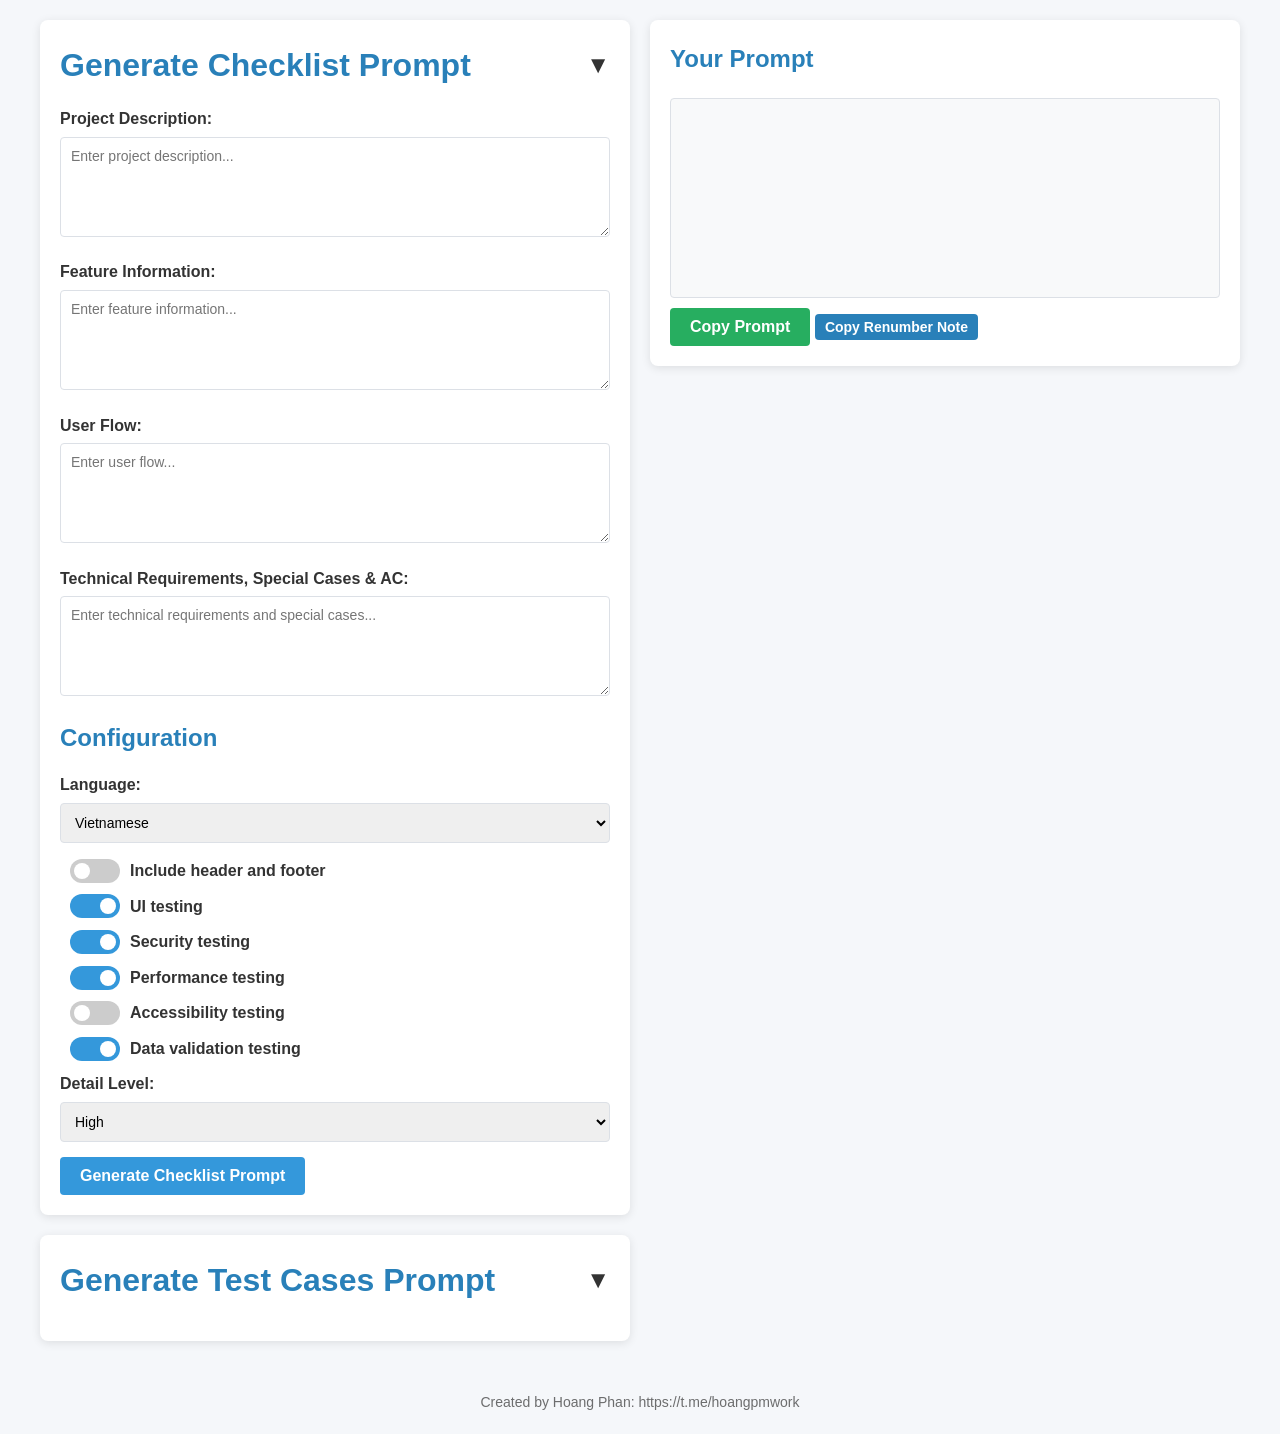
<file: tc-prompt.html>
<!DOCTYPE html>
<html lang="en">
<head>
    <meta charset="UTF-8">
    <meta name="viewport" content="width=device-width, initial-scale=1.0">
    <title>Create QA/QC Prompt</title>
    <style>
        :root {
            --primary-color: #3498db;
            --secondary-color: #2980b9;
            --background-color: #f5f7fa;
            --card-color: #ffffff;
            --text-color: #333333;
            --border-color: #dce0e6;
        }

        * {
            box-sizing: border-box;
            margin: 0;
            padding: 0;
            font-family: 'Segoe UI', Tahoma, Geneva, Verdana, sans-serif;
        }

        body {
            background-color: var(--background-color);
            color: var(--text-color);
            line-height: 1.6;
            padding: 20px;
        }

        .container {
            max-width: 1200px;
            margin: 0 auto;
            display: grid;
            grid-template-columns: 1fr 1fr;
            gap: 20px;
        }

        @media (max-width: 768px) {
            .container {
                grid-template-columns: 1fr;
            }
        }

        .card {
            background-color: var(--card-color);
            border-radius: 8px;
            box-shadow: 0 2px 10px rgba(0, 0, 0, 0.1);
            padding: 20px;
            margin-bottom: 20px;
        }

        .card-header {
            display: flex;
            justify-content: space-between;
            align-items: center;
            cursor: pointer;
            margin-bottom: 15px;
        }

        .card-header h1 {
            margin: 0;
        }

        .expand-icon {
            font-size: 24px;
            transition: transform 0.3s;
        }

        .expand-icon.collapsed {
            transform: rotate(-90deg);
        }

        .card-content {
            display: block;
            transition: max-height 0.3s ease-out;
            overflow: hidden;
        }

        .card-content.collapsed {
            display: none;
        }

        h1, h2 {
            color: var(--secondary-color);
            margin-bottom: 15px;
        }

        .form-group {
            margin-bottom: 15px;
        }

        label {
            display: block;
            margin-bottom: 5px;
            font-weight: 600;
        }

        input[type="text"],
        textarea,
        select {
            width: 100%;
            padding: 10px;
            border: 1px solid var(--border-color);
            border-radius: 4px;
            font-size: 14px;
            transition: border-color 0.3s;
        }

        textarea {
            min-height: 100px;
            resize: vertical;
        }

        input[type="text"]:focus,
        textarea:focus,
        select:focus {
            outline: none;
            border-color: var(--primary-color);
            box-shadow: 0 0 0 2px rgba(52, 152, 219, 0.2);
        }

        .toggle-container {
            display: flex;
            align-items: center;
            margin-bottom: 10px;
        }

        .toggle-container label {
            margin: 0 0 0 10px;
            cursor: pointer;
        }

        .toggle {
            position: relative;
            display: inline-block;
            width: 50px;
            height: 24px;
        }

        .toggle input {
            opacity: 0;
            width: 0;
            height: 0;
        }

        .slider {
            position: absolute;
            cursor: pointer;
            top: 0;
            left: 0;
            right: 0;
            bottom: 0;
            background-color: #ccc;
            transition: .4s;
            border-radius: 24px;
        }

        .slider:before {
            position: absolute;
            content: "";
            height: 16px;
            width: 16px;
            left: 4px;
            bottom: 4px;
            background-color: white;
            transition: .4s;
            border-radius: 50%;
        }

        input:checked + .slider {
            background-color: var(--primary-color);
        }

        input:checked + .slider:before {
            transform: translateX(26px);
        }

        .btn {
            display: inline-block;
            background-color: var(--primary-color);
            color: white;
            border: none;
            padding: 10px 20px;
            border-radius: 4px;
            cursor: pointer;
            font-size: 16px;
            font-weight: 600;
            transition: background-color 0.3s;
        }

        .btn:hover {
            background-color: var(--secondary-color);
        }

        .btn-copy {
            margin-top: 10px;
            background-color: #27ae60;
        }

        .btn-copy:hover {
            background-color: #219653;
        }

        .output {
            background-color: #f8f9fa;
            border: 1px solid var(--border-color);
            border-radius: 4px;
            padding: 15px;
            margin-top: 20px;
            white-space: pre-wrap;
            font-family: monospace;
            min-height: 200px;
            max-height: 400px;
            overflow-y: auto;
        }

        .success-message {
            display: none;
            background-color: #d4edda;
            color: #155724;
            padding: 10px;
            border-radius: 4px;
            margin-top: 10px;
            text-align: center;
        }

        .radio-group {
            display: flex;
            gap: 15px;
            margin-bottom: 15px;
        }

        .radio-option {
            display: flex;
            align-items: center;
        }

        .radio-option input {
            margin-right: 5px;
        }
        footer {
            text-align: center;
            margin-top: 30px;
            font-size: 14px;
            color: var(--secondary);
            opacity: 0.7;
            display: flex;
            justify-content: center;
            align-items: center;
            gap: 20px;
        }

        .btn-footer {
            font-size: 14px;
            padding: 5px 10px;
            background-color: var(--secondary-color);
        }
    </style>
</head>
<body>
    <div class="container">
        <div class="left-column">
            <div class="card">
                <div class="card-header" onclick="toggleSection('promptForm')">
                    <h1>Generate Checklist Prompt</h1>
                    <span class="expand-icon">▼</span>
                </div>
                <div id="promptForm" class="card-content">
                    <form id="promptForm">
                        <div class="form-group">
                            <label for="projectDescription">Project Description:</label>
                            <textarea id="projectDescription" placeholder="Enter project description..."></textarea>
                        </div>
                        
                        <div class="form-group">
                            <label for="featureInfo">Feature Information:</label>
                            <textarea id="featureInfo" placeholder="Enter feature information..."></textarea>
                        </div>
                        
                        <div class="form-group">
                            <label for="userFlow">User Flow:</label>
                            <textarea id="userFlow" placeholder="Enter user flow..."></textarea>
                        </div>
                        
                        <div class="form-group">
                            <label for="technicalRequirements">Technical Requirements, Special Cases & AC:</label>
                            <textarea id="technicalRequirements" placeholder="Enter technical requirements and special cases..."></textarea>
                        </div>
                        
                        <h2>Configuration</h2>
                        
                        <div class="form-group">
                            <label for="language">Language:</label>
                            <select id="language">
                                <option value="vi" selected>Vietnamese</option>
                                <option value="en">English</option>
                            </select>
                        </div>
                        
                        <div class="toggle-container">
                            <label class="toggle">
                                <input type="checkbox" id="includeHeader">
                                <span class="slider"></span>
                            </label>
                            <label for="includeHeader">Include header and footer</label>
                        </div>
                        
                        <div class="toggle-container">
                            <label class="toggle">
                                <input type="checkbox" id="uiTesting" checked>
                                <span class="slider"></span>
                            </label>
                            <label for="uiTesting">UI testing</label>
                        </div>
                        
                        <div class="toggle-container">
                            <label class="toggle">
                                <input type="checkbox" id="securityTesting" checked>
                                <span class="slider"></span>
                            </label>
                            <label for="securityTesting">Security testing</label>
                        </div>
                        
                        <div class="toggle-container">
                            <label class="toggle">
                                <input type="checkbox" id="performanceTesting" checked>
                                <span class="slider"></span>
                            </label>
                            <label for="performanceTesting">Performance testing</label>
                        </div>
                        
                        <div class="toggle-container">
                            <label class="toggle">
                                <input type="checkbox" id="accessibilityTesting">
                                <span class="slider"></span>
                            </label>
                            <label for="accessibilityTesting">Accessibility testing</label>
                        </div>
                        
                        <div class="toggle-container">
                            <label class="toggle">
                                <input type="checkbox" id="dataValidation" checked>
                                <span class="slider"></span>
                            </label>
                            <label for="dataValidation">Data validation testing</label>
                        </div>
                        
                        <div class="form-group">
                            <label for="detailLevel">Detail Level:</label>
                            <select id="detailLevel">
                                <option value="high">High</option>
                                <option value="medium">Medium</option>
                                <option value="low">Low</option>
                            </select>
                        </div>
                        
                        <button type="button" class="btn" id="generateBtn">Generate Checklist Prompt</button>
                    </form>
                </div>
            </div>

            <div class="card">
                <div class="card-header" onclick="toggleSection('testcaseForm')">
                    <h1>Generate Test Cases Prompt</h1>
                    <span class="expand-icon">▼</span>
                </div>
                <div id="testcaseForm" class="card-content collapsed">
                    <form id="testcaseForm">
                        <div class="form-group">
                            <label for="testcasePrefix">Testcase ID Prefix:</label>
                            <input type="text" id="testcasePrefix" placeholder="Enter prefix (e.g., TC)" value="TC">
                        </div>

                        <div class="form-group">
                            <label for="numberFormat">ID Number Format:</label>
                            <select id="numberFormat">
                                <option value="01">01, 02, 03,... (2 digits)</option>
                                <option value="001" selected>001, 002, 003,... (3 digits)</option>
                                <option value="0001">0001, 0002, 0003,... (4 digits)</option>
                                <option value="00001">00001, 00002, 00003,... (5 digits)</option>
                            </select>
                        </div>

                        <div class="form-group">
                            <label for="testData">Test Data Example:</label>
                            <textarea id="testData" placeholder="Enter test data examples..."></textarea>
                        </div>
                        
                        <div class="form-group">
                            <label for="testcaseLanguage">Language:</label>
                            <select id="testcaseLanguage">
                                <option value="en">English</option>
                                <option value="vi">Vietnamese</option>
                            </select>
                        </div>
                        
                        <div class="form-group">
                            <label for="testStepDetail">Test Steps Detail Level:</label>
                            <select id="testStepDetail">
                                <option value="high">High (Very detailed steps with specific actions)</option>
                                <option value="medium">Medium (Standard steps with clear actions)</option>
                                <option value="low" selected>Low (Basic steps with main actions)</option>
                            </select>
                        </div>
                        
                        <button type="button" class="btn" id="generateTestcaseBtn">Generate Test Cases Prompt</button>
                    </form>
                </div>
            </div>
        </div>
        
        <div class="right-column">
            <div class="card">
                <h2>Your Prompt</h2>
                <div class="output" id="promptOutput"></div>
                <button type="button" class="btn btn-copy" id="copyBtn">Copy Prompt</button>
                <div class="success-message" id="copySuccess">Prompt copied to clipboard!</div>
                <button type="button" class="btn btn-footer" id="copyRenumberBtn">Copy Renumber Note</button>
                <div class="success-message" id="copyRenumberSuccess">Note copied to clipboard!</div>
            </div>
        </div>
    </div>

    <script>
        function toggleSection(sectionId) {
            const content = document.getElementById(sectionId);
            const header = content.previousElementSibling;
            const icon = header.querySelector('.expand-icon');
            
            content.classList.toggle('collapsed');
            icon.classList.toggle('collapsed');
        }

        document.addEventListener('DOMContentLoaded', function() {
            const generateBtn = document.getElementById('generateBtn');
            const generateTestcaseBtn = document.getElementById('generateTestcaseBtn');
            const copyBtn = document.getElementById('copyBtn');
            const copyRenumberBtn = document.getElementById('copyRenumberBtn');
            const promptOutput = document.getElementById('promptOutput');
            const copySuccess = document.getElementById('copySuccess');
            const copyRenumberSuccess = document.getElementById('copyRenumberSuccess');
            
            generateBtn.addEventListener('click', generatePrompt);
            generateTestcaseBtn.addEventListener('click', generateTestcasePrompt);
            copyBtn.addEventListener('click', copyPrompt);
            copyRenumberBtn.addEventListener('click', copyRenumberNote);
            
            function generateTestcasePrompt() {
                const testcasePrefix = document.getElementById('testcasePrefix').value || 'TC';
                const numberFormat = document.getElementById('numberFormat').value;
                const testData = document.getElementById('testData').value;
                const testcaseLanguage = document.getElementById('testcaseLanguage').value;
                const testStepDetail = document.getElementById('testStepDetail').value;
                
                const structure = `**ID:** $PREFIX_${numberFormat}
**Checklist:** [Checklist Item] 
**Category:** [Category Name]  
**Sub-Category:** [Sub-Category]  
**Priority:** [Priority Number 1-4] 
**Auto:** [Yes/No] 
**Title:** [Title of testcase]  
**Description:** [Description of testcase]

**Step:** [Step No] 
**Action:** [Details of test step]  
**Expected:** [Expected result of step]  
**Test Data:** [Test data or N/A if not applicable]

**Step:** [Step No] 
**Action:** [Details of test step]  
**Expected:** [Expected result of step]  
**Test Data:** [Test data or N/A if not applicable]

[Add additional steps as needed following the same format]

---`;
                
                let prompt = `Generate test cases from the checklist, using the following format:

${structure}

Note: Replace $PREFIX with "${testcasePrefix}" and use sequential numbers (${
    numberFormat === '01' ? '01, 02, 03...' :
    numberFormat === '001' ? '001, 002, 003...' :
    numberFormat === '0001' ? '0001, 0002, 0003...' :
    '00001, 00002, 00003...'
} format)
${testData ? `\nTest Data Examples:\n${testData}` : ''}

Requirements:
- Generate 20 test cases for each time.
- Write test cases content, Category and Subcategory in ${testcaseLanguage === 'vi' ? 'Vietnamese' : 'English'}
- Write "Checklist" content in their language when send to you
- Each test case should have a unique ID starting with "${testcasePrefix}" followed by sequential numbers
- Test steps should be ${testStepDetail === 'high' ? 'very detailed with specific actions and inputs' : 
  testStepDetail === 'medium' ? 'clear and standard with main actions' : 
  'basic with essential actions only'}
- Include relevant test data from the examples provided
- Expected results should be clear and verifiable
- Each test case should focus on testing one specific aspect or scenario
- IMPORTANT: When generating testcases, follow exactly the lastest checklist to map between checklist and testcases`;

                promptOutput.textContent = prompt;
            }

            function generatePrompt() {
                const projectDescription = document.getElementById('projectDescription').value;
                const featureInfo = document.getElementById('featureInfo').value;
                const userFlow = document.getElementById('userFlow').value;
                const technicalRequirements = document.getElementById('technicalRequirements').value;
                const language = document.getElementById('language').value;
                const includeHeader = document.getElementById('includeHeader').checked;
                const uiTesting = document.getElementById('uiTesting').checked;
                const securityTesting = document.getElementById('securityTesting').checked;
                const performanceTesting = document.getElementById('performanceTesting').checked;
                const accessibilityTesting = document.getElementById('accessibilityTesting').checked;
                const dataValidation = document.getElementById('dataValidation').checked;
                const detailLevel = document.getElementById('detailLevel').value;
                
                let prompt = `You are an expert QA/QC professional in software testing. Your task is to analyze user requirements and create structured test checklists or test cases.

Based on the available information, you will:
1. Analyze the feature details provided by the user
2. Identify necessary test cases, paying special attention to project-specific characteristics
3. Organize the checklist according to user flow from start to finish
4. Create a clear hierarchical structure
5. Within each flow step, arrange test cases by priority (happy paths first, error cases after)
6. Organize the checklist following the sequential flow of user actions
7. Group related test cases into broader categories (e.g., by functional area or UI region) to avoid excessive detail or redundancy. For example:
   - Instead of listing separate checks for every individual UI element (logo, status, button, etc.) in a single region, create a single test case for verifying the correct display of all these elements within that region.
   - Ensure that test cases cover the overall functionality and UI of a specific area, while avoiding unnecessary fragmentation.
8. Combine test cases within a single user action flow to avoid redundancy. For example:
   - Instead of creating separate items like "Verify button is clickable" and "Verify confirmation popup appears after clicking the button," combine them into one checklist item such as "Verify that clicking the 'Disconnect account' button triggers the confirmation popup and the button is functional.

${projectDescription ? `## Project description:\n${projectDescription}\n` : ''}
${featureInfo ? `## Feature information:\n${featureInfo}\n` : ''}
${userFlow ? `# User Flow:\n${userFlow}\n` : ''}
${technicalRequirements ? `# Technical Requirements & Special Cases:\n${technicalRequirements}\n` : ''}`;

                prompt += `
${language === 'vi' ? '- Create the checklist in Vietnamese' : '- Create the checklist in English'}
${uiTesting ? '- Include checks for UI elements, layout, responsiveness, and visual aspects' : ''}
${securityTesting ? '- Include checks for authentication, authorization, input validation, and other security concerns' : ''}
${performanceTesting ? '- Include checks for response times, loading behavior, and system performance under various conditions' : ''}
${accessibilityTesting ? '- Include checks for keyboard navigation, color contrast, and other accessibility standards' : ''}
${dataValidation ? '- Include checks for input field validation, boundary testing, and data integrity' : ''}
${detailLevel === 'high' ? '- Create a comprehensive checklist with extensive test cases covering edge cases and rare scenarios' : 
  detailLevel === 'medium' ? '- Create a standard checklist with common test cases' : 
  '- Create a minimal checklist with only essential test cases'}
${!includeHeader ? 'IMPORTANCE: Do not include header and footer of application checklists\n' : 'IMPORTANCE: Include header and footer of application checklists\n'}

Your response MUST be on regular text format (no coding block), no explanatory text and follow:
- No explanation text or title, just only checklist items
- Categories should be numbered sequentially (1, 2, 3, etc.)
- Subcategories within each category should be numbered using decimal notation (e.g., 1.1, 1.2, 2.1, 2.2, etc.) where the first number corresponds to the parent category
- Format each check item as: "[[priority]] [[Yes/No]] [number]. [check item]"
- Individual checklist items should be numbered sequentially across all categories and subcategories (1, 2, 3, 4, etc.) regardless of which subcategory they belong to
- The numbering of checklist items should continue uninterrupted throughout the entire list
- Priority levels:
     [1] - Critical: Must be tested first; directly affects core functionality, security, or system stability
     [2] - High: Important but not critical; affects user experience or primary workflows
     [3] - Medium: Should be tested when possible; affects secondary functionality or edge cases
     [4] - Low: Nice to have; cosmetic issues or rare scenarios with minimal impact
- Add “Yes” or “No” right after the [priority] of each checklist item to indicate whether it can be automated using Playwright or similar tools. Use the following criteria to decide:
  - **Yes**: The test case can be fully automated using Playwright or similar UI-based automation tools. Examples include:
      - Verifying UI elements' visibility, interactivity
      - Validating input field behaviors, such as boundary checks or invalid data handling
      - Testing response times or loading behavior with predefined thresholds
      - Checking navigation flows, button clicks, and form submissions
  - **No**: The test case cannot be automated using Playwright or similar tools. Examples include:
      - Verifying subjective visual aspects, such as animation smoothness or UI alignment/layout
      - Testing system-level performance (e.g., CPU, RAM usage) that requires specialized tools
      - User experience tests requiring human judgment, such as accessibility heuristics or color contrast perception
- Do not translate button names, label, fields and specialized terms; keep them in the original language.

#1. Category A
  ##1.1. Subcategory A1
      [1] [Yes] 1. First check item
      [4] [No] 2. Second check item
  ##1.2. Subcategory A2
      [1] [Yes] 3. Third check item
#2. Category B
  ##2.1. Subcategory B1
      [2] [No] 4. Fourth check item`;

                promptOutput.textContent = prompt;
            }
            
            function copyPrompt() {
                const promptText = promptOutput.textContent;
                navigator.clipboard.writeText(promptText).then(function() {
                    copySuccess.style.display = 'block';
                    setTimeout(function() {
                        copySuccess.style.display = 'none';
                    }, 3000);
                });
            }

            function copyRenumberNote() {
                const note = "When regenerating the checklist, the numbers/items always renumber according to the new order.";
                navigator.clipboard.writeText(note).then(function() {
                    copyRenumberSuccess.style.display = 'block';
                    setTimeout(function() {
                        copyRenumberSuccess.style.display = 'none';
                    }, 3000);
                });
            }
        });
    </script>
</body>
<footer>
    <p>Created by Hoang Phan: https://t.me/hoangpmwork</p>
</footer>
</html>
</file>
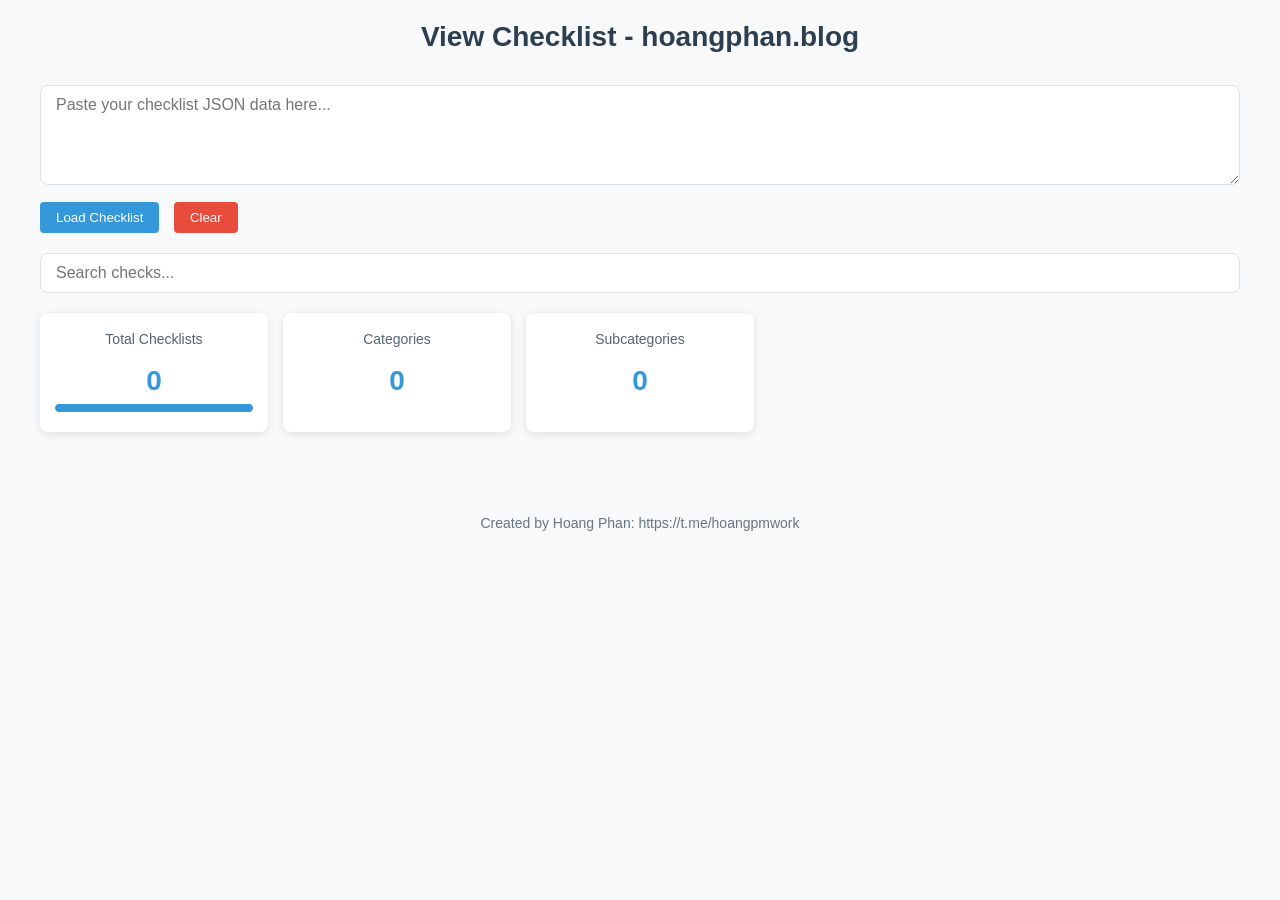
<file: view-checklist.html>
<!DOCTYPE html>
<html lang="en">
<head>
    <meta charset="UTF-8">
    <meta name="viewport" content="width=device-width, initial-scale=1.0">
    <title>View Checklist - hoangphan.blog</title>
    <style>
        :root {
            --primary: #3498db;
            --secondary: #2c3e50;
            --success: #2ecc71;
            --warning: #f39c12;
            --danger: #e74c3c;
            --light: #f8f9fa;
            --dark: #343a40;
            --border: #dee2e6;
            --shadow: rgba(0, 0, 0, 0.1);
        }
        
        * {
            box-sizing: border-box;
            margin: 0;
            padding: 0;
            font-family: -apple-system, BlinkMacSystemFont, 'Segoe UI', Roboto, Arial, sans-serif;
        }
        
        body {
            background-color: var(--light);
            color: var(--dark);
            line-height: 1.6;
            padding: 15px;
        }
        
        .container {
            max-width: 1200px;
            margin: 0 auto;
        }
        
        header {
            text-align: center;
            margin-bottom: 25px;
        }
        
        h1 {
            color: var(--secondary);
            margin-bottom: 10px;
            font-size: 28px;
        }
        
        .stats-grid {
            display: grid;
            grid-template-columns: repeat(auto-fill, minmax(200px, 1fr));
            gap: 15px;
            margin-bottom: 30px;
        }
        
        .stat-card {
            background: white;
            border-radius: 8px;
            box-shadow: 0 2px 8px var(--shadow);
            padding: 15px;
            text-align: center;
            transition: transform 0.2s;
        }
        
        .stat-card:hover {
            transform: translateY(-3px);
        }
        
        .stat-title {
            font-size: 14px;
            color: var(--secondary);
            opacity: 0.8;
            margin-bottom: 8px;
        }
        
        .stat-count {
            font-size: 28px;
            font-weight: bold;
            color: var(--primary);
        }
        
        .categories-wrapper {
            display: flex;
            flex-direction: column;
            gap: 15px;
        }
        
        .category {
            background: white;
            border-radius: 8px;
            box-shadow: 0 2px 8px var(--shadow);
            overflow: hidden;
        }
        
        .category-header {
            background-color: var(--primary);
            color: white;
            padding: 12px 20px;
            cursor: pointer;
            display: flex;
            justify-content: space-between;
            align-items: center;
            user-select: none;
        }
        
        .category-title {
            font-weight: 600;
            display: flex;
            align-items: center;
            gap: 8px;
        }
        
        .count-badge {
            background: rgba(255, 255, 255, 0.2);
            padding: 3px 10px;
            border-radius: 20px;
            font-size: 14px;
            font-weight: 500;
        }
        
        .category-content {
            max-height: 0;
            overflow: hidden;
            transition: max-height 0.3s ease;
        }
        
        .category.open .category-content {
            max-height: 2000px;
        }
        
        .subcategory {
            border-bottom: 1px solid var(--border);
        }
        
        .subcategory:last-child {
            border-bottom: none;
        }
        
        .subcategory-header {
            padding: 12px 20px;
            background-color: rgba(52, 152, 219, 0.05);
            cursor: pointer;
            display: flex;
            justify-content: space-between;
            align-items: center;
            user-select: none;
        }
        
        .subcategory-title {
            font-weight: 500;
            color: var(--secondary);
        }
        
        .subcategory-content {
            max-height: 0;
            overflow: hidden;
            transition: max-height 0.3s ease;
        }
        
        .subcategory.open .subcategory-content {
            max-height: 1000px;
        }
        
        .check-item {
            padding: 10px 20px 10px 40px;
            border-bottom: 1px solid var(--border);
            position: relative;
        }
        
        .check-item:last-child {
            border-bottom: none;
        }
        
        .check-item:before {
            content: "•";
            position: absolute;
            left: 25px;
            color: var(--primary);
        }
        
        .progress-bar {
            height: 8px;
            background-color: #eee;
            border-radius: 4px;
            margin-bottom: 5px;
            overflow: hidden;
        }
        
        .progress-value {
            height: 100%;
            background-color: var(--primary);
            border-radius: 4px;
        }
        
        .stats-small {
            display: grid;
            grid-template-columns: repeat(auto-fill, minmax(120px, 1fr));
            gap: 10px;
            margin-bottom: 20px;
        }
        
        .search-box {
            width: 100%;
            padding: 10px 15px;
            border: 1px solid var(--border);
            border-radius: 8px;
            margin-bottom: 20px;
            font-size: 16px;
        }
        
        footer {
            text-align: center;
            margin-top: 30px;
            font-size: 14px;
            color: var(--secondary);
            opacity: 0.7;
        }
        
        @media (max-width: 768px) {
            .stats-grid {
                grid-template-columns: repeat(2, 1fr);
            }
            
            .stats-small {
                grid-template-columns: repeat(2, 1fr);
            }
            
            .category-header, .subcategory-header {
                padding: 10px 15px;
            }
            
            .check-item {
                padding: 10px 15px 10px 30px;
            }
            
            .check-item:before {
                left: 15px;
            }
        }
    </style>
</head>
<body>
    <div class="container">
        <header>
            <h1>View Checklist - hoangphan.blog</h1>
        </header>
        
        <div class="json-input-container" style="margin-bottom: 20px;">
            <textarea id="jsonInput" class="search-box" style="min-height: 100px; margin-bottom: 10px;" placeholder="Paste your checklist JSON data here..."></textarea>
            <button id="loadJsonBtn" style="padding: 8px 16px; background: var(--primary); color: white; border: none; border-radius: 4px; cursor: pointer;">Load Checklist</button>
            <button id="clearJsonBtn" style="padding: 8px 16px; background: var(--danger); color: white; border: none; border-radius: 4px; cursor: pointer; margin-left: 10px;">Clear</button>
        </div>
        
        <input type="text" class="search-box" id="searchBox" placeholder="Search checks...">
        
        <div class="stats-grid">
            <div class="stat-card">
                <div class="stat-title">Total Checklists</div>
                <div class="stat-count" id="totalCount">0</div>
                <div class="progress-bar">
                    <div class="progress-value" style="width: 100%"></div>
                </div>
            </div>
            <div class="stat-card">
                <div class="stat-title">Categories</div>
                <div class="stat-count" id="catCount">0</div>
            </div>
            <div class="stat-card">
                <div class="stat-title">Subcategories</div>
                <div class="stat-count" id="subcatCount">0</div>
            </div>
        </div>
        
        <div class="stats-small" id="catStats">
            <!-- Category stats will be inserted here -->
        </div>
        
        <div class="categories-wrapper" id="categoriesContainer">
            <!-- Categories will be inserted here -->
        </div>
        
        <footer>
            <p>Created by Hoang Phan: https://t.me/hoangpmwork</p>
        </footer>
    </div>
    
    <script>
        // Checklist data
        let checklistData = [];

        // Calculate totals and render UI
        function init() {
            setupJsonInput();
            setupSearch();
        }
        
        function setupJsonInput() {
            const jsonInput = document.getElementById('jsonInput');
            const loadJsonBtn = document.getElementById('loadJsonBtn');
            const clearJsonBtn = document.getElementById('clearJsonBtn');
            
            loadJsonBtn.addEventListener('click', () => {
                try {
                    const jsonText = jsonInput.value.trim();
                    if (!jsonText) {
                        alert('Please paste JSON data first');
                        return;
                    }
                    
                    checklistData = JSON.parse(jsonText);
                    
                    // Validate data structure
                    if (!Array.isArray(checklistData)) {
                        throw new Error('JSON data must be an array');
                    }
                    
                    checklistData.forEach(cat => {
                        if (!cat.cat || !Array.isArray(cat.items)) {
                            throw new Error('Invalid category structure');
                        }
                        cat.items.forEach(subcat => {
                            if (!subcat.subc || !Array.isArray(subcat.checks)) {
                                throw new Error('Invalid subcategory structure');
                            }
                        });
                    });
                    
                    // Calculate stats and render UI
                    const stats = calculateStats();
                    
                    // Render stats
                    document.getElementById('totalCount').textContent = stats.totalChecks;
                    document.getElementById('catCount').textContent = stats.catCount;
                    document.getElementById('subcatCount').textContent = stats.subcatCount;
                    
                    // Render category stats
                    const catStatsContainer = document.getElementById('catStats');
                    catStatsContainer.innerHTML = '';
                    
                    for (let cat in stats.catCheckCounts) {
                        const catStat = document.createElement('div');
                        catStat.className = 'stat-card';
                        catStat.innerHTML = `
                            <div class="stat-title">${cat.substring(0, 20)}...</div>
                            <div class="stat-count">${stats.catCheckCounts[cat]}</div>
                        `;
                        catStatsContainer.appendChild(catStat);
                    }
                    
                    // Render checklist
                    renderChecklist();
                    
                    // Clear search
                    document.getElementById('searchBox').value = '';
                    
                } catch (error) {
                    alert('Error loading JSON data: ' + error.message);
                }
            });
            
            clearJsonBtn.addEventListener('click', () => {
                jsonInput.value = '';
                checklistData = [];
                document.getElementById('totalCount').textContent = '0';
                document.getElementById('catCount').textContent = '0';
                document.getElementById('subcatCount').textContent = '0';
                document.getElementById('catStats').innerHTML = '';
                document.getElementById('categoriesContainer').innerHTML = '';
                document.getElementById('searchBox').value = '';
            });
        }
        
        // Calculate statistics
        function calculateStats() {
            const stats = {
                totalChecks: 0,
                catCount: checklistData.length,
                subcatCount: 0,
                catCheckCounts: {}
            };
            
            checklistData.forEach(cat => {
                let catCheckCount = 0;
                stats.subcatCount += cat.items.length;
                
                cat.items.forEach(subcat => {
                    catCheckCount += subcat.checks.length;
                    stats.totalChecks += subcat.checks.length;
                });
                
                stats.catCheckCounts[cat.cat] = catCheckCount;
            });
            
            return stats;
        }
        
        // Render checklist
        function renderChecklist() {
            const container = document.getElementById('categoriesContainer');
            container.innerHTML = '';
            
            checklistData.forEach((cat, catIndex) => {
                const catElement = document.createElement('div');
                catElement.className = 'category';
                catElement.id = `cat-${catIndex}`;
                
                // Calculate total checks in category
                let totalChecksInCat = 0;
                cat.items.forEach(subcat => {
                    totalChecksInCat += subcat.checks.length;
                });
                
                // Category header
                const catHeader = document.createElement('div');
                catHeader.className = 'category-header';
                catHeader.innerHTML = `
                    <div class="category-title">${cat.cat}</div>
                    <div class="count-badge">${totalChecksInCat}</div>
                `;
                catHeader.addEventListener('click', () => {
                    catElement.classList.toggle('open');
                });
                
                // Category content
                const catContent = document.createElement('div');
                catContent.className = 'category-content';
                
                // Subcategories
                cat.items.forEach((subcat, subcatIndex) => {
                    const subcatElement = document.createElement('div');
                    subcatElement.className = 'subcategory';
                    subcatElement.id = `subcat-${catIndex}-${subcatIndex}`;
                    
                    // Subcategory header
                    const subcatHeader = document.createElement('div');
                    subcatHeader.className = 'subcategory-header';
                    subcatHeader.innerHTML = `
                        <div class="subcategory-title">${subcat.subc}</div>
                        <div class="count-badge">${subcat.checks.length}</div>
                    `;
                    subcatHeader.addEventListener('click', () => {
                        subcatElement.classList.toggle('open');
                    });
                    
                    // Subcategory content
                    const subcatContent = document.createElement('div');
                    subcatContent.className = 'subcategory-content';
                    
                    // Checks
                    subcat.checks.forEach((check, checkIndex) => {
                        const checkElement = document.createElement('div');
                        checkElement.className = 'check-item';
                        checkElement.textContent = check;
                        checkElement.id = `check-${catIndex}-${subcatIndex}-${checkIndex}`;
                        
                        subcatContent.appendChild(checkElement);
                    });
                    
                    subcatElement.appendChild(subcatHeader);
                    subcatElement.appendChild(subcatContent);
                    catContent.appendChild(subcatElement);
                });
                
                catElement.appendChild(catHeader);
                catElement.appendChild(catContent);
                container.appendChild(catElement);
            });
        }
        
        // Setup search
        function setupSearch() {
            const searchBox = document.getElementById('searchBox');
            
            searchBox.addEventListener('input', () => {
                const searchTerm = searchBox.value.toLowerCase();
                
                if (searchTerm.length < 2) {
                    // Reset all to initial state
                    document.querySelectorAll('.category').forEach(cat => {
                        cat.style.display = 'block';
                        cat.classList.remove('open');
                    });
                    
                    document.querySelectorAll('.subcategory').forEach(subcat => {
                        subcat.style.display = 'block';
                        subcat.classList.remove('open');
                    });
                    
                    document.querySelectorAll('.check-item').forEach(check => {
                        check.style.display = 'block';
                        check.style.backgroundColor = '';
                    });
                    
                    return;
                }
                
                // Search and display results
                let hasResults = false;
                
                document.querySelectorAll('.check-item').forEach(check => {
                    const matches = check.textContent.toLowerCase().includes(searchTerm);
                    check.style.display = matches ? 'block' : 'none';
                    check.style.backgroundColor = matches ? 'rgba(52, 152, 219, 0.1)' : '';
                    
                    if (matches) {
                        hasResults = true;
                        
                        // Display category and parent subcategory
                        const subcatId = check.id.split('-').slice(0, 3).join('-');
                        const catId = check.id.split('-').slice(0, 2).join('-');
                        
                        document.getElementById(subcatId).style.display = 'block';
                        document.getElementById(subcatId).classList.add('open');
                        document.getElementById(catId).style.display = 'block';
                        document.getElementById(catId).classList.add('open');
                    }
                });
                
                // Hide categories with no results
                document.querySelectorAll('.subcategory').forEach(subcat => {
                    const hasVisibleChecks = Array.from(subcat.querySelectorAll('.check-item')).some(check => check.style.display !== 'none');
                    subcat.style.display = hasVisibleChecks ? 'block' : 'none';
                });
                
                document.querySelectorAll('.category').forEach(cat => {
                    const hasVisibleSubcats = Array.from(cat.querySelectorAll('.subcategory')).some(subcat => subcat.style.display !== 'none');
                    cat.style.display = hasVisibleSubcats ? 'block' : 'none';
                });
            });
        }
        
        // Initialize page when document is loaded
        document.addEventListener('DOMContentLoaded', init);
    </script>
</body>
</html>
</file>
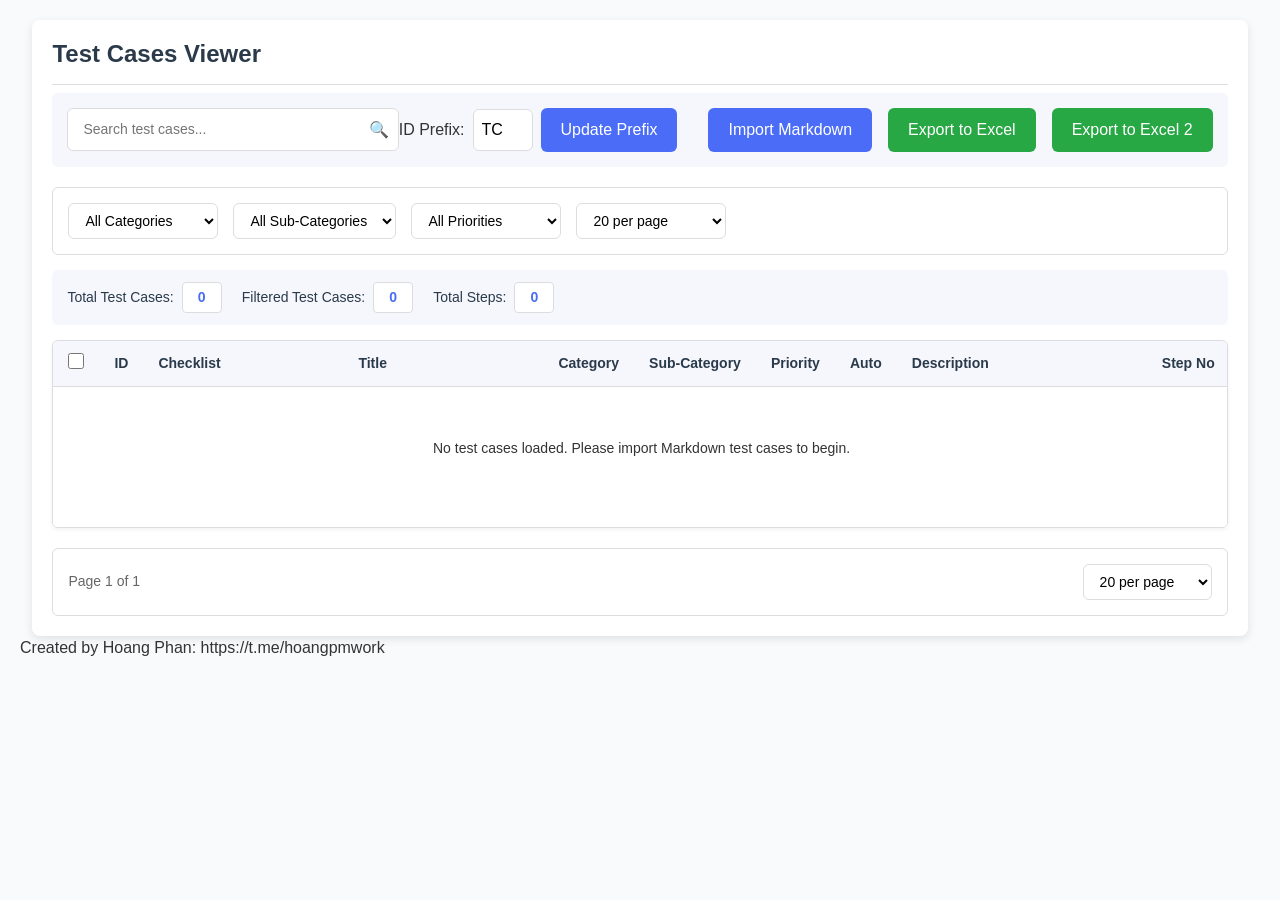
<file: view-testcases-v2.html>
<!DOCTYPE html>
<html lang="en">
<head>
    <meta charset="UTF-8">
    <meta name="viewport" content="width=device-width, initial-scale=1.0">
    <title>View Test Cases - hoangphan.blog</title>
    <link href="https://cdn.jsdelivr.net/npm/bootstrap@5.3.0/dist/css/bootstrap.min.css" rel="stylesheet">
    <script src="https://cdn.sheetjs.com/xlsx-0.20.1/package/dist/xlsx.full.min.js"></script>
    <style>
        :root {
            --primary-color: #4a6cf7;
            --secondary-color: #f5f7fd;
            --text-color: #333;
            --border-color: #ddd;
            --hover-color: #eef2ff;
            --dark-color: #2b3a4a;
        }
        
        * {
            box-sizing: border-box;
            font-family: 'Segoe UI', Tahoma, Geneva, Verdana, sans-serif;
        }
        
        body {
            margin: 0;
            padding: 20px;
            background-color: #f9fafc;
            color: var(--text-color);
        }
        
        .container {
            max-width: 98%;
            margin: 0 auto;
            background-color: white;
            box-shadow: 0 3px 10px rgba(0,0,0,0.1);
            border-radius: 8px;
            padding: 20px;
        }
        
        h1 {
            color: var(--dark-color);
            margin-top: 0;
            padding-bottom: 15px;
            border-bottom: 1px solid var(--border-color);
            font-size: 24px;
            font-weight: 600;
        }
        
        .toolbar {
            margin-bottom: 20px;
            display: flex;
            justify-content: space-between;
            align-items: center;
            flex-wrap: wrap;
            background-color: var(--secondary-color);
            padding: 15px;
            border-radius: 6px;
        }
        
        .search-box {
            flex: 1;
            min-width: 200px;
            max-width: 400px;
            position: relative;
        }
        
        .search-box input {
            width: 100%;
            padding: 10px 15px;
            border: 1px solid var(--border-color);
            border-radius: 6px;
            font-size: 14px;
            padding-right: 35px;
        }
        
        .search-box input:focus {
            outline: none;
            border-color: var(--primary-color);
            box-shadow: 0 0 0 2px rgba(74, 108, 247, 0.1);
        }
        
        .search-icon {
            position: absolute;
            right: 10px;
            top: 50%;
            transform: translateY(-50%);
            color: #888;
        }
        
        button {
            background-color: var(--primary-color);
            color: white;
            border: none;
            border-radius: 6px;
            padding: 10px 20px;
            cursor: pointer;
            font-weight: 500;
            display: flex;
            align-items: center;
            gap: 5px;
            transition: all 0.2s;
            margin-left: 16px;
        }
        
        button:hover {
            background-color: #3858e9;
            transform: translateY(-1px);
        }
        
        button:active {
            transform: translateY(0);
        }
        
        .filter-section {
            display: flex;
            gap: 15px;
            flex-wrap: wrap;
            margin-bottom: 15px;
            background-color: white;
            padding: 15px;
            border-radius: 6px;
            border: 1px solid var(--border-color);
        }
        
        select {
            padding: 8px 12px;
            border: 1px solid var(--border-color);
            border-radius: 6px;
            background-color: white;
            min-width: 150px;
            cursor: pointer;
            font-size: 14px;
        }
        
        select:focus {
            outline: none;
            border-color: var(--primary-color);
            box-shadow: 0 0 0 2px rgba(74, 108, 247, 0.1);
        }
        
        .table-container {
            overflow-x: auto;
            border: 1px solid var(--border-color);
            border-radius: 6px;
            max-width: 100%;
            margin-bottom: 20px;
            box-shadow: 0 2px 4px rgba(0,0,0,0.05);
        }
        
        table {
            width: 100%;
            border-collapse: separate;
            border-spacing: 0;
        }
        
        th, td {
            padding: 12px 15px;
            text-align: left;
            border-bottom: 1px solid var(--border-color);
            font-size: 14px;
            line-height: 1.4;
        }
        
        th {
            background-color: var(--secondary-color);
            font-weight: 600;
            color: var(--dark-color);
            position: sticky;
            top: 0;
            z-index: 1;
            white-space: nowrap;
        }
        
        td {
            background-color: white;
            transition: background-color 0.2s;
        }
        
        tr:hover td {
            background-color: var(--hover-color);
        }
        
        tr:last-child td {
            border-bottom: none;
        }
        
        .pagination {
            display: flex;
            justify-content: space-between;
            align-items: center;
            margin-top: 20px;
            flex-wrap: wrap;
            gap: 15px;
            background-color: white;
            padding: 15px;
            border-radius: 6px;
            border: 1px solid var(--border-color);
        }
        
        .pagination-controls {
            display: flex;
            gap: 5px;
        }
        
        .pagination-controls button {
            background-color: white;
            color: var(--text-color);
            border: 1px solid var(--border-color);
            min-width: 35px;
            height: 35px;
            padding: 0;
            display: flex;
            align-items: center;
            justify-content: center;
            font-size: 14px;
        }
        
        .pagination-controls button.active {
            background-color: var(--primary-color);
            color: white;
            border-color: var(--primary-color);
        }
        
        .pagination-controls button:hover:not(.active) {
            background-color: var(--secondary-color);
        }
        
        .pagination-controls button:disabled {
            opacity: 0.5;
            cursor: not-allowed;
        }
        
        .page-info {
            color: #666;
            font-size: 14px;
        }
        
        .page-size select {
            min-width: 80px;
        }
        
        .loading {
            text-align: center;
            padding: 30px;
            font-style: italic;
            color: #666;
        }
        
        .checkbox-cell {
            width: 40px;
            text-align: center;
        }
        
        .id-cell {
            width: 110px;
        }

        .checklist-cell {
        min-width: 200px; /* Điều chỉnh độ rộng tùy theo nhu cầu */
        }
        
        .title-cell {
            min-width: 200px;
        }
        
        .description-cell {
            min-width: 250px;
        }
        
        .steps-cell {
            min-width: 300px;
        }
        
        input[type="checkbox"] {
            width: 16px;
            height: 16px;
            cursor: pointer;
        }
        
        .export-button {
            background-color: #28a745;
            padding: 10px 20px;
        }
        
        .export-button:hover {
            background-color: #218838;
        }
        
        .stats-section {
            display: flex;
            gap: 20px;
            margin-bottom: 15px;
            padding: 12px 15px;
            background-color: var(--secondary-color);
            border-radius: 6px;
            font-size: 14px;
        }
        
        .stats-item {
            display: flex;
            align-items: center;
            gap: 8px;
        }
        
        .stats-label {
            color: var(--dark-color);
            font-weight: 500;
        }
        
        .stats-value {
            background-color: white;
            padding: 4px 8px;
            border-radius: 4px;
            color: var(--primary-color);
            font-weight: 600;
            min-width: 40px;
            text-align: center;
            border: 1px solid var(--border-color);
        }
        
        @media (max-width: 768px) {
            .stats-section {
                flex-direction: column;
                gap: 10px;
            }
        }
        
        .step-row {
            padding: 8px 0;
            border-bottom: 1px solid #eee;
            min-height: 40px;
        }
        
        .step-row:last-child {
            border-bottom: none;
        }
        
        td {
            vertical-align: top;
        }
        
        .test-case-row {
            border-bottom: 2px solid #ddd;
        }

        /* Modal Styles */
        .modal {
            display: none;
            position: fixed;
            z-index: 1000;
            left: 0;
            top: 0;
            width: 100%;
            height: 100%;
            background-color: rgba(0,0,0,0.5);
        }

        .modal-content {
            background-color: #fefefe;
            margin: 5% auto;
            padding: 0;
            border: 1px solid #888;
            width: 80%;
            max-width: 800px;
            border-radius: 8px;
            box-shadow: 0 4px 6px rgba(0,0,0,0.1);
        }

        .modal-header {
            padding: 15px 20px;
            border-bottom: 1px solid #ddd;
            display: flex;
            justify-content: space-between;
            align-items: center;
        }

        .modal-body {
            padding: 20px;
        }

        .modal-footer {
            padding: 15px 20px;
            border-top: 1px solid #ddd;
            display: flex;
            justify-content: flex-end;
            gap: 10px;
        }

        .close {
            color: #aaa;
            font-size: 28px;
            font-weight: bold;
            cursor: pointer;
        }

        .close:hover {
            color: #000;
        }

        #markdownInput {
            width: 100%;
            height: 300px;
            padding: 10px;
            border: 1px solid #ddd;
            border-radius: 4px;
            font-family: monospace;
            resize: vertical;
        }

        .error-message {
            color: #dc3545;
            margin-top: 10px;
            display: none;
        }

        .primary-button {
            background-color: var(--primary-color);
            color: white;
        }
    </style>
</head>
<body>
    <div class="container">
        <h1>Test Cases Viewer</h1>
        
        <div class="toolbar">
            <div class="search-box">
                <input type="text" id="searchInput" placeholder="Search test cases...">
                <span class="search-icon">🔍</span>
            </div>
            <div style="display: flex; align-items: center;">
                <div class="id-prefix-container" style="margin-right: 15px; display: flex; align-items: center;">
                    <label for="idPrefix" style="margin-right: 8px; white-space: nowrap;">ID Prefix:</label>
                    <input type="text" id="idPrefix" value="TC" style="width: 60px; padding: 8px; border: 1px solid var(--border-color); border-radius: 6px;">
                    <button id="updatePrefix" style="margin-left: 8px;">Update Prefix</button>
                </div>
                <button id="importMarkdown">Import Markdown</button>
                <button id="exportExcel" class="export-button">Export to Excel</button>
                <button id="exportExcel2" class="export-button">Export to Excel 2</button>
            </div>
        </div>
        
        <div class="filter-section">
            <select id="categoryFilter">
                <option value="">All Categories</option>
            </select>
            <select id="subcategoryFilter">
                <option value="">All Sub-Categories</option>
            </select>
            <select id="priorityFilter">
                <option value="">All Priorities</option>
                <option value="1">Priority 1</option>
                <option value="2">Priority 2</option>
                <option value="3">Priority 3</option>
            </select>
            <select id="pageSizeSelect">
                <option value="10">10 per page</option>
                <option value="20" selected>20 per page</option>
                <option value="50">50 per page</option>
                <option value="100">100 per page</option>
            </select>
        </div>
        
        <div class="stats-section">
            <div class="stats-item">
                <span class="stats-label">Total Test Cases:</span>
                <span class="stats-value" id="totalTestCases">0</span>
            </div>
            <div class="stats-item">
                <span class="stats-label">Filtered Test Cases:</span>
                <span class="stats-value" id="filteredTestCases">0</span>
            </div>
            <div class="stats-item">
                <span class="stats-label">Total Steps:</span>
                <span class="stats-value" id="totalSteps">0</span>
            </div>
        </div>
        
        <div class="table-container">
            <table id="testCasesTable">
                <thead>
                    <tr>
                        <th class="checkbox-cell"><input type="checkbox" id="selectAll"></th>
                        <th class="id-cell">ID</th>
                        <th class="checklist-cell">Checklist</th>
                        <th class="title-cell">Title</th>
                        <th>Category</th>
                        <th>Sub-Category</th>
                        <th>Priority</th>
                        <th>Auto</th>
                        <th class="description-cell">Description</th>
                        <th>Step No</th>
                        <th class="steps-cell">Test Steps</th>
                        <th class="steps-cell">Expected Result</th>
                        <th>Test Data</th>
                    </tr>
                </thead>
                <tbody>
                    <tr>
                        <td colspan="10" class="empty-state">
                            <div style="text-align: center; padding: 40px;">
                                <p>No test cases loaded. Please import Markdown test cases to begin.</p>
                            </div>
                        </td>
                    </tr>
                </tbody>
            </table>
        </div>
        
        <div class="pagination">
            <div class="page-info" id="pageInfo">Page 1 of 1</div>
            <div class="pagination-controls" id="paginationControls"></div>
            <div class="page-size">
                <select id="pageSizeSelect2">
                    <option value="10">10 per page</option>
                    <option value="20" selected>20 per page</option>
                    <option value="50">50 per page</option>
                    <option value="100">100 per page</option>
                </select>
            </div>
        </div>
    </div>

    <script>
        // Test case data
        let testCasesData = [];
        
        // Variables for pagination and filtering
        let currentPage = 1;
        let pageSize = 20;
        let filteredData = [];
        let categories = new Set();
        let subcategories = new Set();
        // ID prefix for test cases
        let idPrefix = "TC";

        // Function to parse markdown into test cases
        function parseMarkdownToTestCases(markdown) {
        const testCases = [];
        const testCaseBlocks = markdown.split('---').filter(block => block.trim());
        
        // Hàm kiểm tra xem dòng có phải là một field mới không
        function isNewField(line) {
            return line.startsWith('**') && line.includes(':');
        }
        
        testCaseBlocks.forEach(block => {
            // Chia thành các dòng và giữ cả dòng trống
            const lines = block.split('\n');
            const testCase = {
                STT: '',
                Category: '',
                Sub_Category: '',
                Checklist: '',
                Priority: '',
                Title: '',
                Description: '',
                Auto: '',
                Steps: []
            };
            
            let currentStep = null;
            let testDataSection = false;
            let testDataLines = [];
            let expectedSection = false;
            let expectedLines = [];
            
            for (let i = 0; i < lines.length; i++) {
                let line = lines[i].trim();
                if (!line) continue;
                
                // Đang ở trong phần Test Data
                if (testDataSection) {
                    // Nếu gặp field mới hoặc step mới, kết thúc phần Test Data
                    if (isNewField(line)) {
                        // Lưu các dòng Test Data đã thu thập và reset
                        if (currentStep) {
                            currentStep.Test_data = testDataLines.join('\n');
                        }
                        testDataSection = false;
                        testDataLines = [];
                    } else {
                        // Thêm dòng hiện tại vào Test Data
                        testDataLines.push(line);
                        continue; // Bỏ qua các xử lý khác
                    }
                }
                
                // Đang ở trong phần Expected Result
                if (expectedSection) {
                    // Nếu gặp field mới hoặc step mới, kết thúc phần Expected Result
                    if (isNewField(line)) {
                        // Lưu các dòng Expected Result đã thu thập và reset
                        if (currentStep) {
                            currentStep.Expected_result = expectedLines.join('\n');
                        }
                        expectedSection = false;
                        expectedLines = [];
                    } else {
                        // Thêm dòng hiện tại vào Expected Result
                        expectedLines.push(line);
                        continue; // Bỏ qua các xử lý khác
                    }
                }
                
                // Xử lý STT thay vì ID
                if (line.startsWith('**STT:**')) {
                    testCase.STT = line.replace(/^\*\*STT:\*\*:?/, '').trim();
                    continue;
                }
                
                // Xử lý các field khác
                if (isNewField(line)) {
                    const cleanLine = line.replace(/\*\*/g, '');
                    const colonIndex = cleanLine.indexOf(':');
                    if (colonIndex === -1) continue;
                    
                    const fieldName = cleanLine.substring(0, colonIndex).trim();
                    const value = cleanLine.substring(colonIndex + 1).trim();
                    
                    switch (fieldName) {
                        case 'Category':
                            testCase.Category = value;
                            break;
                        case 'Sub-Category':
                            testCase.Sub_Category = value;
                            break;
                        case 'Checklist':
                            testCase.Checklist = value;
                            break;
                        case 'Priority':
                            testCase.Priority = value;
                            break;
                        case 'Title':
                            testCase.Title = value;
                            break;
                        case 'Description':
                            testCase.Description = value;
                            break;
                        case 'Step':
                            // Lưu Test Data từ step trước nếu có
                            if (currentStep && testDataLines.length > 0) {
                                currentStep.Test_data = testDataLines.join('\n');
                                testDataLines = [];
                            }
                            
                            // Lưu Expected Result từ step trước nếu có
                            if (currentStep && expectedLines.length > 0) {
                                currentStep.Expected_result = expectedLines.join('\n');
                                expectedLines = [];
                            }
                            
                            if (currentStep) {
                                testCase.Steps.push(currentStep);
                            }
                            currentStep = {
                                Step_No: value,
                                Test_steps: '',
                                Expected_result: '',
                                Test_data: ''
                            };
                            testDataSection = false;
                            expectedSection = false;
                            break;
                        case 'Action':
                            if (currentStep) {
                                currentStep.Test_steps = value;
                            }
                            break;
                        case 'Expected':
                            if (currentStep) {
                                // Bắt đầu phần Expected Result
                                expectedSection = true;
                                expectedLines = [value]; // Lưu giá trị đầu tiên
                            }
                            break;
                        case 'Test Data':
                            if (currentStep) {
                                // Bắt đầu phần Test Data
                                testDataSection = true;
                                testDataLines = [value]; // Lưu giá trị đầu tiên
                            }
                            break;
                        case 'Auto':
                            testCase.Auto = value.toLowerCase() === 'yes' ? 'Yes' : 'No';
                            break;
                    }
                }
            }
            
            // Lưu Test Data cho step cuối cùng nếu có
            if (currentStep && testDataLines.length > 0) {
                currentStep.Test_data = testDataLines.join('\n');
            }
            
            // Lưu Expected Result cho step cuối cùng nếu có
            if (currentStep && expectedLines.length > 0) {
                currentStep.Expected_result = expectedLines.join('\n');
            }
            
            // Thêm step cuối cùng nếu có
            if (currentStep) {
                testCase.Steps.push(currentStep);
            }
            
            // Kiểm tra các trường bắt buộc - STT thay cho ID
            if (testCase.STT && testCase.Title && testCase.Steps.length > 0) {
                testCases.push(testCase);
            }
        });
        
        return testCases;
    }

        // Initialize when page loads
        document.addEventListener('DOMContentLoaded', function() {
            console.log("Initial idPrefix:", idPrefix);
            
            // Modal handling
            const modal = document.getElementById('markdownModal');
            const importBtn = document.getElementById('importMarkdown');
            const closeBtn = document.getElementsByClassName('close')[0];
            const viewTestcasesBtn = document.getElementById('viewTestcases');
            const markdownInput = document.getElementById('markdownInput');
            const markdownError = document.getElementById('markdownError');
            const updatePrefixBtn = document.getElementById('updatePrefix');

            console.log('Modal elements:', { modal, importBtn, closeBtn, viewTestcasesBtn });

            if (!modal || !importBtn || !closeBtn || !viewTestcasesBtn) {
                console.error('Some modal elements were not found!');
                return;
            }

            // Show modal
            importBtn.onclick = function() {
                console.log('Import button clicked');
                modal.style.display = "block";
            }

            // Close modal
            closeBtn.onclick = function() {
                modal.style.display = "none";
                markdownError.style.display = "none";
                markdownInput.value = "";
            }

            // Close modal when clicking outside
            window.onclick = function(event) {
                if (event.target == modal) {
                    modal.style.display = "none";
                    markdownError.style.display = "none";
                    markdownInput.value = "";
                }
            }

            // Validate and process markdown input
            viewTestcasesBtn.onclick = function() {
                try {
                    const markdown = markdownInput.value;
                    console.log('Input markdown:', markdown);
                    
                    const testCases = parseMarkdownToTestCases(markdown);
                    console.log('Parsed test cases:', testCases);
                    
                    if (testCases.length === 0) {
                        throw new Error("No valid test cases found in the markdown input");
                    }

                    // Update ID prefix for current import if field has been changed
                    const newPrefix = document.getElementById('idPrefix').value.trim();
                    console.log("Setting idPrefix in import from:", idPrefix, "to:", newPrefix);
                    idPrefix = newPrefix;

                    // If validation passes, update the test cases
                    testCasesData = testCases;
                    filteredData = [...testCasesData];
                    
                    // Reset filters and update UI
                    document.getElementById('searchInput').value = '';
                    document.getElementById('categoryFilter').value = '';
                    document.getElementById('subcategoryFilter').value = '';
                    document.getElementById('priorityFilter').value = '';
                    
                    // Update categories and subcategories
                    categories.clear();
                    subcategories.clear();
                    testCasesData.forEach(item => {
                        categories.add(item.Category);
                        subcategories.add(item.Sub_Category);
                    });

                    // Update filter dropdowns
                    updateFilterDropdowns();
                    
                    // Reset pagination
                    currentPage = 1;
                    
                    // Update statistics and render table
                    updateStatistics();
                    renderTable();
                    
                    // Close modal
                    modal.style.display = "none";
                    markdownError.style.display = "none";
                    markdownInput.value = "";
                    
                } catch (error) {
                    markdownError.textContent = `Error: ${error.message}`;
                    markdownError.style.display = "block";
                }
            }

            // Update filter dropdowns
            function updateFilterDropdowns() {
                const categoryFilter = document.getElementById('categoryFilter');
                const subcategoryFilter = document.getElementById('subcategoryFilter');
                
                // Clear existing options except the first one
                while (categoryFilter.options.length > 1) {
                    categoryFilter.remove(1);
                }
                while (subcategoryFilter.options.length > 1) {
                    subcategoryFilter.remove(1);
                }
                
                // Add new options
                Array.from(categories).sort().forEach(category => {
                    const option = document.createElement('option');
                    option.value = category;
                    option.textContent = category;
                    categoryFilter.appendChild(option);
                });
                
                Array.from(subcategories).sort().forEach(subcategory => {
                    const option = document.createElement('option');
                    option.value = subcategory;
                    option.textContent = subcategory;
                    subcategoryFilter.appendChild(option);
                });
            }
            
            // Initialize the table
            initializeTable();

            // Link the button to the export function
            document.getElementById('exportExcel2').addEventListener('click', exportToExcel2);

            // Update ID prefix event handler
            updatePrefixBtn.onclick = function() {
                const newPrefix = document.getElementById('idPrefix').value.trim();
                console.log("Updating prefix from:", idPrefix, "to:", newPrefix);
                idPrefix = newPrefix;
                if (testCasesData.length > 0) {
                    renderTable();
                }
            }
        });
        
        // Initialize the table
        function initializeTable() {
            // Set up event listeners
            document.getElementById('searchInput').addEventListener('input', filterTable);
            document.getElementById('categoryFilter').addEventListener('change', filterTable);
            document.getElementById('subcategoryFilter').addEventListener('change', filterTable);
            document.getElementById('priorityFilter').addEventListener('change', filterTable);
            document.getElementById('pageSizeSelect').addEventListener('change', function() {
                pageSize = parseInt(this.value);
                currentPage = 1;
                renderTable();
            });
            document.getElementById('selectAll').addEventListener('change', function() {
                const checkboxes = document.querySelectorAll('tbody input[type="checkbox"]');
                checkboxes.forEach(checkbox => {
                    checkbox.checked = this.checked;
                });
            });
            document.getElementById('exportExcel').addEventListener('click', exportToExcel);
            document.getElementById('exportExcel2').addEventListener('click', exportToExcel2);
            
            // Show empty state initially
            const tableBody = document.querySelector('#testCasesTable tbody');
            tableBody.innerHTML = `<tr><td colspan="10" class="empty-state">
                <div style="text-align: center; padding: 40px;">
                    <p>No test cases loaded. Please import Markdown test cases to begin.</p>
                </div>
            </td></tr>`;
        }
        
        // Update statistics display
        function updateStatistics() {
            const totalTestCases = testCasesData.length;
            const filteredTestCases = filteredData.length;
            const totalSteps = testCasesData.reduce((acc, item) => acc + item.Steps.length, 0);
            const filteredSteps = filteredData.reduce((acc, item) => acc + item.Steps.length, 0);
            
            document.getElementById('totalTestCases').textContent = totalTestCases;
            document.getElementById('filteredTestCases').textContent = filteredTestCases;
            document.getElementById('totalSteps').textContent = totalSteps;
            
            // Update the stats section visibility based on filter state
            const statsSection = document.querySelector('.stats-section');
            const filteredStatsItems = statsSection.querySelectorAll('.stats-item');
            
            // Show/hide filtered stats based on whether there's any filtering
            const isFiltered = totalTestCases !== filteredTestCases;
            filteredStatsItems[1].style.display = isFiltered ? 'flex' : 'none';
        }
        
        // Filter the table based on search and filter values
        function filterTable() {
            const searchTerm = document.getElementById('searchInput').value.toLowerCase();
            const categoryFilter = document.getElementById('categoryFilter').value;
            const subcategoryFilter = document.getElementById('subcategoryFilter').value;
            const priorityFilter = document.getElementById('priorityFilter').value;
            
            filteredData = testCasesData.filter(item => {
                // Generate display ID with prefix for searching
                const displayId = (idPrefix + item.STT).toLowerCase();
                
                const matchesSearch = 
                    displayId.includes(searchTerm) ||
                    item.STT.toLowerCase().includes(searchTerm) ||
                    item.Title.toLowerCase().includes(searchTerm) ||
                    item.Description.toLowerCase().includes(searchTerm) ||
                    item.Category.toLowerCase().includes(searchTerm) ||
                    item.Sub_Category.toLowerCase().includes(searchTerm) ||
                    item.Checklist.toLowerCase().includes(searchTerm) ||
                    item.Priority.toLowerCase().includes(searchTerm);
                
                const matchesCategory = categoryFilter === '' || item.Category === categoryFilter;
                const matchesSubcategory = subcategoryFilter === '' || item.Sub_Category === subcategoryFilter;
                const matchesPriority = priorityFilter === '' || item.Priority === priorityFilter;
                
                return matchesSearch && matchesCategory && matchesSubcategory && matchesPriority;
            });
            
            // Sort by priority if filter is selected, otherwise sort by ID
            if (priorityFilter !== '') {
                filteredData.sort((a, b) => {
                    return parseInt(a.Priority) - parseInt(b.Priority);
                });
            } else {
                filteredData.sort((a, b) => {
                    return a.STT.localeCompare(b.STT);
                });
            }
            
            currentPage = 1;
            updateStatistics();
            renderTable();
        }
        
        // Render the table with current filtered data and pagination
        function renderTable() {
            console.log("Rendering table with idPrefix:", idPrefix);
            const tableBody = document.querySelector('#testCasesTable tbody');
            const startIndex = (currentPage - 1) * pageSize;
            const paginatedData = filteredData.slice(startIndex, startIndex + pageSize);
            
            // Show empty state if no data
            if (paginatedData.length === 0) {
                tableBody.innerHTML = `<tr><td colspan="10" class="empty-state">
                    <div style="text-align: center; padding: 40px;">
                        <p>${testCasesData.length === 0 ? 'No test cases loaded. Please import Markdown test cases to begin.' : 'No test cases found matching your criteria.'}</p>
                    </div>
                </td></tr>`;
                return;
            }

            tableBody.innerHTML = '';
            
            paginatedData.forEach(item => {
                // Generate the ID with prefix
                const displayId = idPrefix + item.STT;
                console.log("Generated displayId:", displayId, "from prefix:", idPrefix, "and STT:", item.STT);
                
                // Create main row with test case info
                const mainRow = document.createElement('tr');
                mainRow.className = 'test-case-row';
                
                // Add checkbox and test case info cells
                const checkboxCell = document.createElement('td');
                checkboxCell.className = 'checkbox-cell';
                const checkbox = document.createElement('input');
                checkbox.type = 'checkbox';
                checkbox.dataset.id = displayId;
                checkboxCell.appendChild(checkbox);
                mainRow.appendChild(checkboxCell);
                
                mainRow.appendChild(createCell(displayId, 'id-cell'));
                mainRow.appendChild(createCell(item.Checklist, 'checklist-cell'));
                mainRow.appendChild(createCell(item.Title, 'title-cell'));
                mainRow.appendChild(createCell(item.Category));
                mainRow.appendChild(createCell(item.Sub_Category));
                mainRow.appendChild(createCell(item.Priority));
                mainRow.appendChild(createCell(item.Auto));
                mainRow.appendChild(createCell(item.Description, 'description-cell'));

                // Create cells for step info
                const stepNoCell = document.createElement('td');
                const testStepsCell = document.createElement('td');
                const expectedResultCell = document.createElement('td');
                const testDataCell = document.createElement('td');

                // Create content for step cells
                let stepNoContent = '';
                let testStepsContent = '';
                let expectedResultContent = '';
                let testDataContent = '';

                // Display only actual steps
                item.Steps.forEach((step, index) => {
                    stepNoContent += `<div class="step-row">${step.Step_No}</div>`;
                    testStepsContent += `<div class="step-row">${step.Test_steps}</div>`;
                    
                    // Xử lý Expected Result có xuống dòng
                    if (step.Expected_result) {
                        const expectedLines = step.Expected_result.split('\n');
                        const formattedExpected = expectedLines.join('<br>');
                        expectedResultContent += `<div class="step-row">${formattedExpected}</div>`;
                    } else {
                        expectedResultContent += `<div class="step-row">N/A</div>`;
                    }
                    
                    if (step.Test_data) {
                        const testDataLines = step.Test_data.split('\n');
                        const formattedTestData = testDataLines.join('<br>');
                        testDataContent += `<div class="step-row">${formattedTestData}</div>`;
                    } else {
                        testDataContent += `<div class="step-row">N/A</div>`;
                    }
                });

                stepNoCell.innerHTML = stepNoContent;
                testStepsCell.innerHTML = testStepsContent;
                expectedResultCell.innerHTML = expectedResultContent;
                testDataCell.innerHTML = testDataContent;

                mainRow.appendChild(stepNoCell);
                mainRow.appendChild(testStepsCell);
                mainRow.appendChild(expectedResultCell);
                mainRow.appendChild(testDataCell);

                tableBody.appendChild(mainRow);
            });
            
            updatePagination();
        }

        // Helper function to create a table cell
        function createCell(content, className = '') {
            const cell = document.createElement('td');
            if (className) cell.className = className;
            cell.textContent = content || 'N/A';
            return cell;
        }
        
        // Update pagination controls
        function updatePagination() {
            const totalPages = Math.ceil(filteredData.length / pageSize);
            const paginationControls = document.getElementById('paginationControls');
            paginationControls.innerHTML = '';
            
            // Add previous button
            addPaginationButton('←', currentPage > 1, () => {
                currentPage--;
                renderTable();
            });
            
            // Add page numbers
            const maxPagesToShow = 5;
            let startPage = Math.max(1, currentPage - Math.floor(maxPagesToShow / 2));
            let endPage = Math.min(totalPages, startPage + maxPagesToShow - 1);
            
            if (endPage - startPage + 1 < maxPagesToShow) {
                startPage = Math.max(1, endPage - maxPagesToShow + 1);
            }
            
            for (let i = startPage; i <= endPage; i++) {
                addPaginationButton(i.toString(), true, () => {
                    currentPage = i;
                    renderTable();
                }, i === currentPage);
            }
            
            // Add next button
            addPaginationButton('→', currentPage < totalPages, () => {
                currentPage++;
                renderTable();
            });
            
            // Update page info
            document.getElementById('pageInfo').textContent = `Page ${currentPage} of ${totalPages}`;
        }
        
        // Helper function to add a pagination button
        function addPaginationButton(text, enabled, onClick, isActive = false) {
            const button = document.createElement('button');
            button.innerHTML = text;
            button.disabled = !enabled;
            if (isActive) button.className = 'active';
            if (onClick) button.onclick = onClick;
            document.getElementById('paginationControls').appendChild(button);
        }
        
        // Export to Excel function
        function exportToExcel() {
            const exportButton = document.getElementById('exportExcel');
            const originalText = exportButton.innerHTML;
            exportButton.innerHTML = '<div class="loading-spinner"></div>Exporting...';
            exportButton.disabled = true;
            
            setTimeout(() => {
                try {
                    const wb = XLSX.utils.book_new();
                    
                    // Create worksheet with flattened data
                    const flatData = filteredData.flatMap(item => 
                        item.Steps.map(step => {
                            // Bảo tồn xuống dòng cho Expected Result và Test Data
                            // Không cần chuyển đổi vì chúng ta muốn giữ nguyên xuống dòng \n trong Excel
                            return {
                                ID: idPrefix + item.STT,
                                Checklist: item.Checklist,
                                Title: item.Title,
                                Category: item.Category,
                                'Sub-Category': item.Sub_Category,
                                Priority: item.Priority,
                                Auto: item.Auto,
                                Description: item.Description,
                                'Step No': step.Step_No,
                                'Test Steps': step.Test_steps,
                                'Expected Result': step.Expected_result,
                                'Test Data': step.Test_data
                            };
                        })
                    );
                    
                    const ws = XLSX.utils.json_to_sheet(flatData);
                    XLSX.utils.book_append_sheet(wb, ws, 'Test Cases');
                    
                    // Save file
                    XLSX.writeFile(wb, 'test_cases.xlsx');
                } catch (error) {
                    console.error('Export failed:', error);
                    alert('Export failed. Please try again.');
                } finally {
                    exportButton.innerHTML = originalText;
                    exportButton.disabled = false;
                }
            }, 100);
        }

        // Add this function to handle the second export
        function exportToExcel2() {
            const exportButton = document.getElementById('exportExcel2');
            const originalText = exportButton.innerHTML;
            exportButton.innerHTML = '<div class="loading-spinner"></div>Exporting...';
            exportButton.disabled = true;

            setTimeout(() => {
                try {
                    const wb = XLSX.utils.book_new();
                    const excelData = [];
                    const headers = ['ID', 'Checklist', 'Title', 'Category', 'Sub-Category', 'Priority', 'Auto', 'Description', 'Step No', 'Test Steps', 'Expected Result', 'Test Data'];
                    excelData.push(headers);

                    // Create a map to group test cases by ID
                    const groupedData = {};

                    filteredData.forEach(testCase => {
                        const displayId = idPrefix + testCase.STT;
                        if (!groupedData[displayId]) {
                            groupedData[displayId] = {
                                Checklist: testCase.Checklist,
                                Title: testCase.Title,
                                Category: testCase.Category,
                                Sub_Category: testCase.Sub_Category,
                                Priority: testCase.Priority,
                                Auto: testCase.Auto,
                                Description: testCase.Description,
                                Steps: []
                            };
                        }
                        // Add steps to the corresponding ID
                        groupedData[displayId].Steps.push(...testCase.Steps);
                    });

                    // Prepare the data for export
                    for (const id in groupedData) {
                        const item = groupedData[id];
                        
                        // Các giá trị Expected Result và Test Data đã có sẵn xuống dòng \n
                        // nên chúng ta giữ nguyên không cần xử lý
                        const firstRow = [
                            id,
                            item.Checklist,
                            item.Title,
                            item.Category,
                            item.Sub_Category,
                            item.Priority,
                            item.Auto,
                            item.Description,
                            item.Steps[0]?.Step_No || '',
                            item.Steps[0]?.Test_steps || '',
                            item.Steps[0]?.Expected_result || '',
                            item.Steps[0]?.Test_data || 'N/A'
                        ];
                        excelData.push(firstRow);

                        // For subsequent steps, leave the ID and other fields empty
                        for (let i = 1; i < item.Steps.length; i++) {
                            const step = item.Steps[i];
                            
                            const stepRow = [
                                '', // Empty ID
                                '', // Empty Checklist
                                '', // Empty Title
                                '', // Empty Category
                                '', // Empty Sub-Category
                                '', // Empty Priority
                                '', // Empty Auto
                                '', // Empty Description
                                step.Step_No,
                                step.Test_steps,
                                step.Expected_result || '',
                                step.Test_data || 'N/A'
                            ];
                            excelData.push(stepRow);
                        }
                    }

                    // Create worksheet
                    const ws = XLSX.utils.aoa_to_sheet(excelData);
                    // Set up merge cells for common test case info
                    const merges = [];
                    let startRow = 1; // Start from row after header

                    for (const id in groupedData) {
                        const item = groupedData[id];
                        if (item.Steps.length > 1) {
                            // Calculate range for each column that needs merging
                            merges.push({
                                s: { r: startRow, c: 0 }, // ID
                                e: { r: startRow + item.Steps.length - 1, c: 0 }
                            });
                            merges.push({
                                s: { r: startRow, c: 1 }, // Checklist
                                e: { r: startRow + item.Steps.length - 1, c: 1 }
                            });
                            merges.push({
                                s: { r: startRow, c: 2 }, // Title
                                e: { r: startRow + item.Steps.length - 1, c: 2 }
                            });
                            merges.push({
                                s: { r: startRow, c: 3 }, // Category
                                e: { r: startRow + item.Steps.length - 1, c: 3 }
                            });
                            merges.push({
                                s: { r: startRow, c: 4 }, // Sub-Category
                                e: { r: startRow + item.Steps.length - 1, c: 4 }
                            });
                            merges.push({
                                s: { r: startRow, c: 5 }, // Priority
                                e: { r: startRow + item.Steps.length - 1, c: 5 }
                            });
                            merges.push({
                                s: { r: startRow, c: 6 }, // Auto
                                e: { r: startRow + item.Steps.length - 1, c: 6 }
                            });
                            merges.push({
                                s: { r: startRow, c: 7 }, // Description
                                e: { r: startRow + item.Steps.length - 1, c: 7 }
                            });
                        }
                        startRow += item.Steps.length; // Move to the next group
                    }

                    // Apply merges to worksheet
                    ws['!merges'] = merges;

                    XLSX.utils.book_append_sheet(wb, ws, 'Test Cases');
                    // Save file
                    XLSX.writeFile(wb, 'test_cases_2.xlsx');
                } catch (error) {
                    console.error('Export failed:', error);
                    alert('Export failed. Please try again.');
                } finally {
                    exportButton.innerHTML = originalText;
                    exportButton.disabled = false;
                }
            }, 100);
        }
    </script>

    <!-- Add Markdown Import Modal -->
    <div id="markdownModal" class="modal">
        <div class="modal-content">
            <div class="modal-header">
                <h2>Import Test Cases Markdown</h2>
                <span class="close">&times;</span>
            </div>
            <div class="modal-body">
                <textarea id="markdownInput" placeholder="Paste your markdown test cases here..."></textarea>
                <div id="markdownError" class="error-message"></div>
            </div>
            <div class="modal-footer">
                <button id="viewTestcases" class="primary-button">View Test Cases</button>
            </div>
        </div>
    </div>
</body>
<footer>
    <p>Created by Hoang Phan: https://t.me/hoangpmwork</p>
</footer>
</html>
</file>
